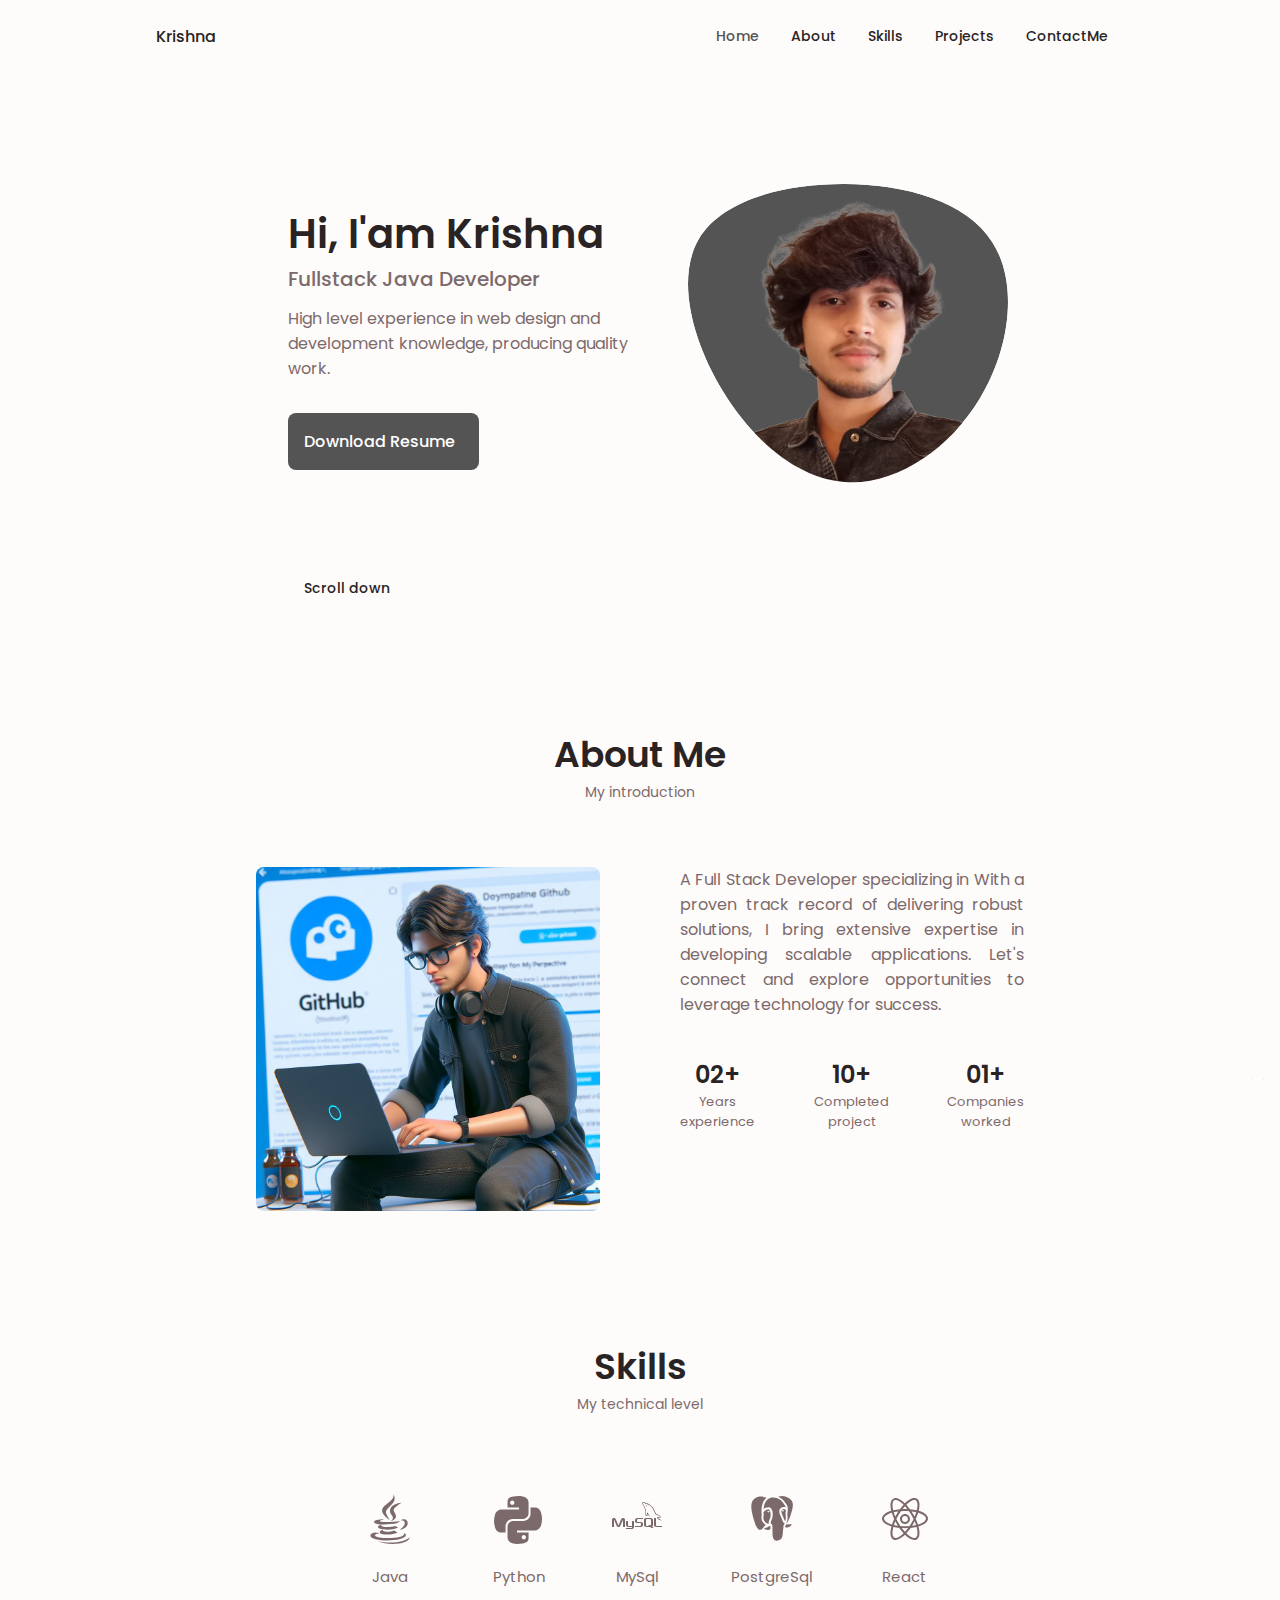
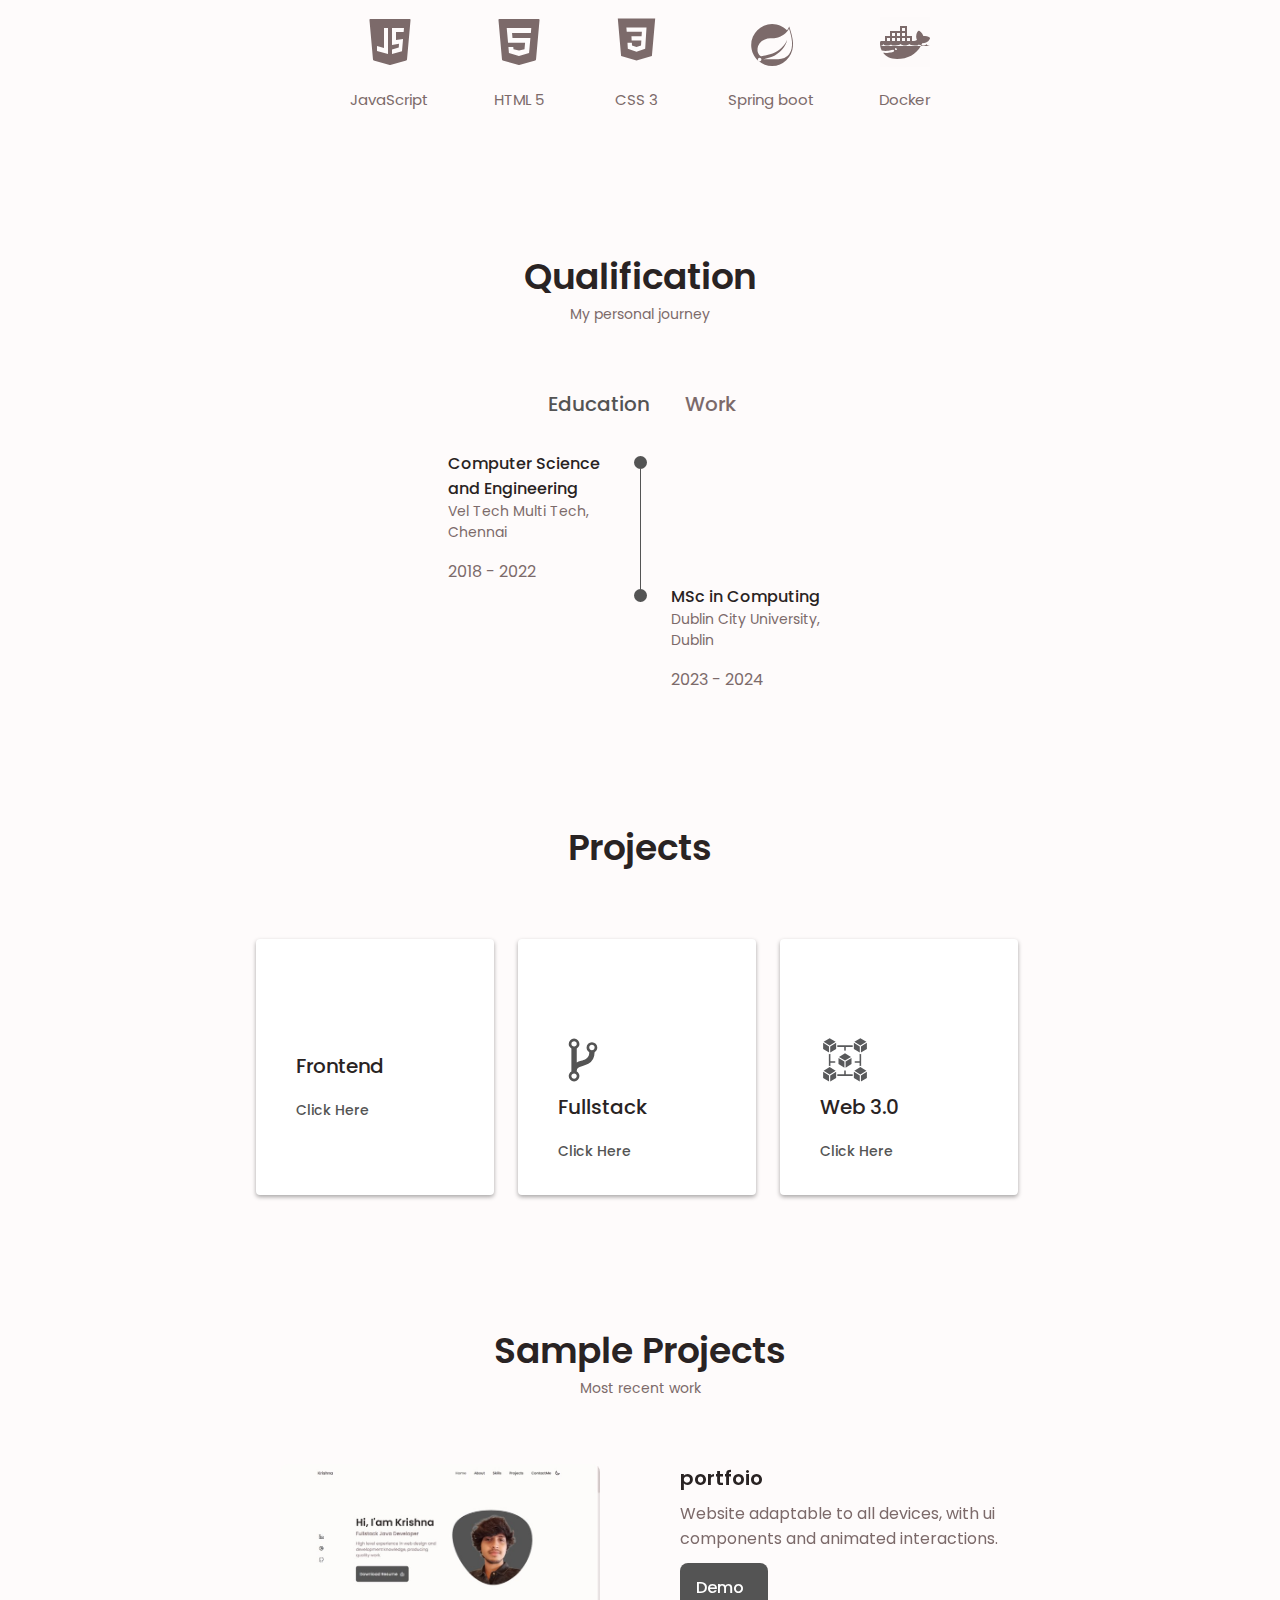
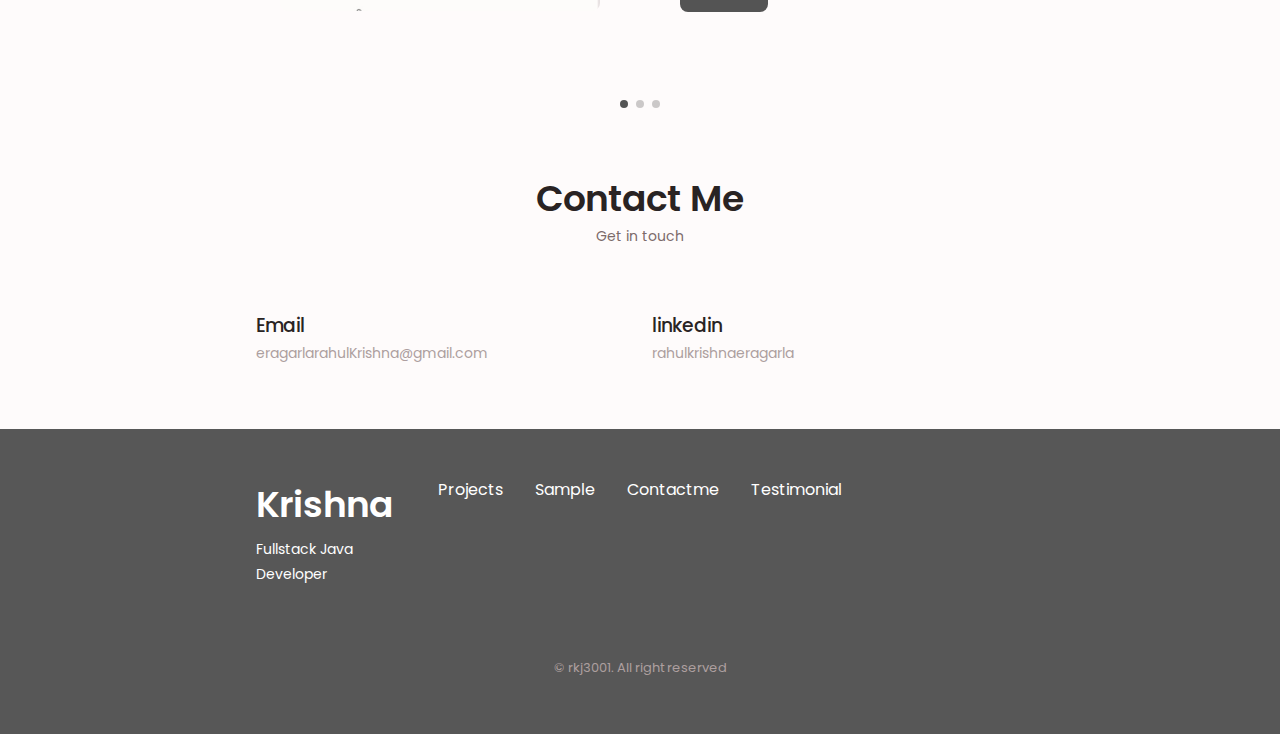
<file: index.html>
<!DOCTYPE html>
<html lang="en">

<head>
    <meta charset="UTF-8">
    <meta name="viewport" content="width=device-width, initial-scale=1.0">
    <link rel="icon" href="./assets/img/logo.png" type="image/png">

    <!--==================== UNICONS ====================-->
    <link rel="stylesheet" href="https://unicons.iconscout.com/release/v4.0.0/css/line.css">
    <link href='https://unpkg.com/boxicons@2.1.4/css/boxicons.min.css' rel='stylesheet'>



    <!--==================== SWIPER CSS ====================-->
    <link rel="stylesheet" href="./assets/css/swiper-bundle.min.css">

    <!--==================== CSS ====================-->
    <link rel="stylesheet" href="./assets/css/styles.css">
    <link rel="stylesheet" href="./assets/css/responsive.css">

    <title>Krishna Codes</title>
    <!-- <link rel="icon" type="image/x-icon" href="/images/favicon.ico"> -->
</head>

<body>
    <!--==================== HEADER ====================-->
    <header class="header" id="header">
        <nav class="nav container">
            <a href="#" class="nav_logo">Krishna</a>
            <div class="nav_menu" id="nav-menu">
                <ul class="nav_list grid">
                    <li class="nav_item">
                        <a href="#home" class="nav_link active-link">
                            <i class="uil uil-estate nav_icon"></i> Home
                        </a>
                    </li>
                    <li class="nav_item">
                        <a href="#about" class="nav_link">
                            <i class="uil uil-user nav_icon"></i> About
                        </a>
                    </li>
                    <li class="nav_item">
                        <a href="#skills" class="nav_link">
                            <i class="uil uil-file-alt nav_icon"></i> Skills
                        </a>
                    </li>
                    <li class="nav_item">
                        <a href="#projects" class="nav_link">
                            <i class="uil uil-briefcase-alt nav_icon"></i> Projects
                        </a>
                    </li>
                    <!-- <li class="nav_item">
                        <a href="#portfolio" class="nav_link">
                            <i class="uil uil-scenery nav_icon"></i> Sample Projects
                        </a>
                    </li> -->
                    <li class="nav_item">
                        <a href="#contact" class="nav_link">
                            <i class="uil uil-message nav_icon"></i> ContactMe
                        </a>
                    </li>
                </ul>
                <i class="uil uil-times nav_close" id="nav-close"></i>
            </div>
            <div class="nav_btns">

                <!-- theme change button  -->
                <i class="uil uil-moon change-theme" id="theme-button"></i>

                <div class="nav_toggle" id="nav-toggle">
                    <i class="uil uil-apps"></i>
                </div>
            </div>
        </nav>
    </header>

    <!--==================== MAIN ====================-->
    <main class="main">
        <!--==================== HOME ====================-->
        <section class="home section" id="home">
            <div class="home_container container grid">
                <div class="home_content grid">
                    <div class="home_social">
                        <a href="https://www.linkedin.com/in/rahulkrishnaeragarla/" aria-label="home_social-icon" target="_blank"
                            class="home_social-icon">
                            <i class="uil uil-linkedin-alt"></i>
                        </a>
                        <a href="https://dribbble.com/" aria-label="home_social-icon" target="_blank"
                            class="home_social-icon">
                            <i class="uil uil-dribbble"></i>
                        </a>
                        <a href="https://github.com/rkj3001" aria-label="home_social-icon" target="_blank"
                            class="home_social-icon">
                            <i class="uil uil-github-alt"></i>
                        </a>
                        </div>
                    <div class="home_img">
                        <i class="home_blob-img" href="./assets/img/prefil1.png"></i>
                        <svg class="home_blob" viewbox="0 0 200 187" xmlns="http://www.w3.org/2000/svg" 
                            xmlns:xlink="http://www.w3.org/1999/xlink">
                            <mask id="mask0" mask-type="alpha">
                                <path d="M190.312 36.4879C206.582 62.1187 201.309 102.826 182.328 134.186C163.346 165.547 
                                    130.807 187.559 100.226 186.353C69.6454 185.297 41.0228 161.023 21.7403 129.362C2.45775 
                                    97.8511 -7.48481 59.1033 6.67581 34.5279C20.9871 10.1032 59.7028 -0.149132 97.9666 
                                    0.00163737C136.23 0.303176 174.193 10.857 190.312 36.4879Z" />
                            </mask>
                            <g mask="url(#mask0)">
                                <path d="M190.312 36.4879C206.582 62.1187 201.309 102.826 182.328 134.186C163.346 
                                    165.547 130.807 187.559 100.226 186.353C69.6454 185.297 41.0228 161.023 21.7403 
                                    129.362C2.45775 97.8511 -7.48481 59.1033 6.67581 34.5279C20.9871 10.1032 59.7028 
                                    -0.149132 97.9666 0.00163737C136.23 0.303176 174.193 10.857 190.312 36.4879Z" />
                                <image class="home_blob-img" x="28" y="0" href="./assets/img/prefil1.png" />
                            </g>
                        </svg>
                    </div>
                    <div class="home_data">
                        <h1 class="home_title">Hi, I'am Krishna</h1>
                        <h3 class="home_subtitle">Fullstack Java Developer</h3>
                        <p class="home_discription">High level experience in web design and development knowledge,
                            producing quality work.</p>
                        <div class="about_buttons">
                            <a href="./assets/pdf/Cv-Krishna.pdf" target="_blank" class="button button--flex">
                                Download Resume<i class="uil uil-download-alt button_icon"></i>
                            </a>
                        </div>
                        <!-- <a href="#contact" class="button button--flex">
                            Contact Me<i class="uil uil-message button_icon"></i>
                        </a> -->
                    </div>
                </div>
                <div class="home_scroll">
                    <a href="#about" class="home_scroll-button button--flex">
                        <i class="uil uil-mouse-alt home_scroll-mouse"></i>
                        <span class="home_scroll-name">Scroll down</span>
                        <i class="uil uil-arrow-down"></i>
                    </a>
                </div>
            </div>
        </section>

        <!--==================== ABOUT ====================-->
        <section class="about section" id="about">
            <h2 class="section_title">About Me</h2>
            <span class="section_subtitle">My introduction</span>
            <div class="about_container container grid">
                <img src="./assets/img/about.jpg" alt="about" class="about_img">
                <div class="about_data">
                    <p class="about_description">
                       A Full Stack Developer specializing in With a proven track record of delivering robust
                         solutions, I bring extensive expertise in developing scalable applications.
                         Let's connect and explore opportunities to leverage technology for success. 
                       
                    </p>
                    <div class="about_info">
                        <div>
                            <span class="about_info-title">02+</span>
                            <span class="about_info-name">Years <br> experience</span>
                        </div>
                        <div>
                            <span class="about_info-title">10+</span>
                            <span class="about_info-name">Completed <br> project</span>
                        </div>
                        <div>
                            <span class="about_info-title">01+</span>
                            <span class="about_info-name">Companies <br> worked</span>
                        </div>
                    </div>
                    <!-- <div class="about_buttons">
                        <a href="/assets/pdf/Krishna-Cv.pdf" download class="button button--flex">
                            Download CV<i class="uil uil-download-alt button_icon"></i>
                        </a>
                    </div> -->
                </div>
            </div>
        </section>

        <!--==================== SKILLS ====================-->
        <section class="skills section" id="skills">
            <h2 class="section_title">Skills</h2>
            <span class="section_subtitle">My technical level</span>

            <div class="grid-container container grid" >

                <!-- Java -->

                <div>
                    <svg xmlns="http://www.w3.org/2000/svg" x="0px" y="0px" width="50px" height="50px" viewBox="0,0,256,256" >
                        <g fill-opacity="0"  fill-rule="nonzero" stroke="none" stroke-width="1" stroke-linecap="butt" stroke-linejoin="miter" stroke-miterlimit="10" stroke-dasharray="" stroke-dashoffset="0" font-family="none" font-weight="none" font-size="none" text-anchor="none" style="mix-blend-mode: normal"><path d="M0,256v-256h256v256z" id="bgRectangle"></path></g><g  fill-rule="nonzero" stroke="none" stroke-width="1" stroke-linecap="butt" stroke-linejoin="miter" stroke-miterlimit="10" stroke-dasharray="" stroke-dashoffset="0" font-family="none" font-weight="none" font-size="none" text-anchor="none" style="mix-blend-mode: normal"><g transform="scale(5.12,5.12)"><path d="M28.1875,0c2.75,6.36328 -9.85937,10.29297 -11.03125,15.59375c-1.07422,4.87109 7.49219,10.53125 7.5,10.53125c-1.30078,-2.01562 -2.25781,-3.67578 -3.5625,-6.8125c-2.20703,-5.30469 13.44141,-10.10547 7.09375,-19.3125zM36.5625,8.8125c0,0 -11.0625,0.71094 -11.625,7.78125c-0.25,3.14844 2.91016,4.80469 3,7.09375c0.07422,1.87109 -1.875,3.4375 -1.875,3.4375c0,0 3.54688,-0.67578 4.65625,-3.53125c1.23047,-3.16797 -2.39844,-5.30859 -2.03125,-7.84375c0.35156,-2.42578 7.875,-6.9375 7.875,-6.9375zM19.1875,25.15625c0,0 -10.125,-0.14453 -10.125,2.71875c0,2.99219 13.25391,3.21484 22.71875,1.375c0,0 2.51563,-1.73047 3.1875,-2.375c-6.20312,1.26563 -20.34375,1.40625 -20.34375,0.3125c0,-1.00781 4.5625,-2.03125 4.5625,-2.03125zM38.65625,25.15625c-0.99219,0.07813 -2.0625,0.46094 -3.03125,1.15625c2.28125,-0.49219 4.21875,0.92188 4.21875,2.53125c0,3.625 -5.25,7.03125 -5.25,7.03125c0,0 8.125,-0.92187 8.125,-6.875c0,-2.70312 -1.87891,-4.01562 -4.0625,-3.84375zM16.75,30.71875c-1.55469,0 -3.875,1.21875 -3.875,2.375c0,2.32422 11.6875,4.11328 20.34375,0.71875l-3,-1.84375c-5.86719,1.87891 -16.67187,1.26563 -13.46875,-1.25zM18.1875,35.9375c-2.12891,0 -3.53125,1.28516 -3.53125,2.25c0,2.98438 12.71484,3.28516 17.75,0.25l-3.1875,-2.03125c-3.76172,1.58984 -13.20312,1.83203 -11.03125,-0.46875zM11.09375,38.625c-3.46875,-0.07031 -5.71875,1.48828 -5.71875,2.78125c0,6.875 35.5,6.55859 35.5,-0.46875c0,-1.16797 -1.34766,-1.73437 -1.84375,-2c2.90234,6.71875 -29.0625,6.18359 -29.0625,2.21875c0,-0.90234 2.35156,-1.76562 4.53125,-1.34375l-1.84375,-1.0625c-0.54297,-0.08203 -1.06641,-0.11328 -1.5625,-0.125zM44.625,43.25c-5.39844,5.11719 -19.07812,6.97266 -32.84375,3.8125c13.76172,5.63281 32.77734,2.47266 32.84375,-3.8125z"></path></g></g>
                    </svg>
                    <p>Java</p>
                </div>

                <!-- Python,  -->

                <div>
                    <svg xmlns="http://www.w3.org/2000/svg" x="0px" y="0px" width="50px" height="50px" viewBox="0,0,256,256" >
                        <g fill-opacity="0" fill="#dddddd" fill-rule="nonzero" stroke="none" stroke-width="1" stroke-linecap="butt" stroke-linejoin="miter" stroke-miterlimit="10" stroke-dasharray="" stroke-dashoffset="0" font-family="none" font-weight="none" font-size="none" text-anchor="none" style="mix-blend-mode: normal"><path d="M0,256v-256h256v256z" id="bgRectangle"></path></g><g  fill-rule="nonzero" stroke="none" stroke-width="1" stroke-linecap="butt" stroke-linejoin="miter" stroke-miterlimit="10" stroke-dasharray="" stroke-dashoffset="0" font-family="none" font-weight="none" font-size="none" text-anchor="none" style="mix-blend-mode: normal"><g transform="scale(9.84615,9.84615)"><path d="M12.875,1.03125c-1.01953,0.00391 -2.01953,0.10156 -2.875,0.25c-2.51953,0.44141 -2.96875,1.36328 -2.96875,3.0625v2.625h6v1.0625h-8.84375c-1.73047,0 -3.27344,1.04297 -3.75,3c-0.54687,2.24219 -0.57031,3.625 0,5.96875c0.42578,1.74219 1.45703,3 3.1875,3h2.375v-3.28125c0,-1.94531 1.69922,-3.75 3.71875,-3.75h5.25c1.65625,0 3,-1.35547 3,-3v-5.625c0,-1.59766 -1.38281,-2.79297 -3,-3.0625c-1.02344,-0.16797 -1.07422,-0.25391 -2.09375,-0.25zM9.5,3.375c0.61328,0 1.125,0.50391 1.125,1.125c0,0.61719 -0.51172,1.125 -1.125,1.125c-0.61719,0 -1.125,-0.50781 -1.125,-1.125c0,-0.62109 0.50781,-1.125 1.125,-1.125zM19,7v3.28125c0,1.94531 -1.69922,3.75 -3.71875,3.75h-5.25c-1.65625,0 -3,1.35547 -3,3v5.625c0,1.59766 1.38281,2.79688 3,3.0625c1.02344,0.16797 1.07422,0.25781 2.09375,0.25c1.01953,-0.00391 2.01953,-0.10156 2.875,-0.25c2.51953,-0.4375 2.96875,-1.36328 2.96875,-3.0625v-2.625h-6v-1.0625h8.84375c1.73047,0 3.27344,-1.04297 3.75,-3c0.54688,-2.24219 0.57031,-3.625 0,-5.96875c-0.42578,-1.74219 -1.45703,-3 -3.1875,-3zM15.5,21.375c0.61719,0 1.125,0.50781 1.125,1.125c0,0.62109 -0.50781,1.125 -1.125,1.125c-0.61328,0 -1.125,-0.50391 -1.125,-1.125c0,-0.61719 0.51172,-1.125 1.125,-1.125z"></path></g></g>
                    </svg>
                    <p>Python</p>
                </div>

                <!-- MySql -->
                <div>
                    <svg xmlns="http://www.w3.org/2000/svg" x="0px" y="0px" width="50px" height="50px" viewBox="0,0,256,256" >
                       <g fill-opacity="0" fill="#dddddd" fill-rule="nonzero" stroke="none" stroke-width="1" stroke-linecap="butt" stroke-linejoin="miter" stroke-miterlimit="10" stroke-dasharray="" stroke-dashoffset="0" font-family="none" font-weight="none" font-size="none" text-anchor="none" style="mix-blend-mode: normal"><path d="M0,256v-256h256v256z" id="bgRectangle"></path></g><g  fill-rule="nonzero" stroke="none" stroke-width="1" stroke-linecap="butt" stroke-linejoin="miter" stroke-miterlimit="10" stroke-dasharray="" stroke-dashoffset="0" font-family="none" font-weight="none" font-size="none" text-anchor="none" style="mix-blend-mode: normal"><g transform="scale(5.12,5.12)"><path d="M31.16797,8c-0.46875,-0.01172 -0.87891,0.16797 -1.08984,0.6875c-0.35937,0.87109 0.53516,1.72266 0.85547,2.16797c0.22266,0.30859 0.51172,0.65625 0.67188,1.00391c0.10547,0.23047 0.12109,0.46094 0.21094,0.70313c0.22266,0.59766 0.57813,1.27734 0.86328,1.83203c0.14453,0.28125 0.30469,0.57422 0.48828,0.82422c0.11328,0.15234 0.30469,0.22266 0.33594,0.45703c-0.1875,0.26563 -0.19922,0.67578 -0.30469,1.01172c-0.47656,1.50391 -0.29687,3.375 0.39453,4.48438c0.21484,0.34375 0.71875,1.07422 1.40625,0.79688c0.60156,-0.24609 0.46875,-1.00781 0.64063,-1.68359c0.03906,-0.14844 0.01563,-0.26172 0.09375,-0.36328v0.03125c0.17969,0.36719 0.36328,0.73438 0.54688,1.09766c0.41016,0.65625 1.13281,1.33984 1.74219,1.80469c0.31641,0.23828 0.56641,0.65234 0.97656,0.79297v-0.03125h-0.03125c-0.07812,-0.125 -0.20312,-0.17578 -0.30469,-0.27344c-0.23828,-0.23437 -0.50391,-0.52734 -0.69922,-0.79687c-0.55859,-0.75391 -1.05078,-1.58203 -1.49609,-2.44141c-0.21484,-0.41016 -0.40234,-0.86328 -0.58203,-1.28125c-0.07031,-0.16406 -0.07031,-0.40625 -0.21484,-0.49219c-0.19922,0.30859 -0.48828,0.55469 -0.64062,0.91797c-0.24219,0.57813 -0.27734,1.28516 -0.36719,2.01563c-0.05469,0.01953 -0.03125,0.00391 -0.05859,0.03125c-0.42578,-0.10547 -0.57812,-0.54297 -0.73437,-0.91797c-0.39844,-0.94922 -0.47656,-2.48047 -0.12109,-3.57031c0.08984,-0.28516 0.5,-1.17578 0.33594,-1.4375c-0.07812,-0.26172 -0.34375,-0.41016 -0.48828,-0.60937c-0.18359,-0.24609 -0.36328,-0.57031 -0.48828,-0.85547c-0.32812,-0.74219 -0.63672,-1.60156 -0.98437,-2.35156c-0.16406,-0.35937 -0.44141,-0.71875 -0.67187,-1.03906c-0.25391,-0.35156 -0.53516,-0.60937 -0.73437,-1.03906c-0.06641,-0.14844 -0.16406,-0.39062 -0.05859,-0.54687c0.03125,-0.10547 0.07813,-0.14844 0.18359,-0.18359c0.17578,-0.13672 0.66797,0.04297 0.85547,0.12109c0.48828,0.20313 0.89844,0.39844 1.3125,0.67188c0.19922,0.13281 0.39844,0.38672 0.64063,0.46094h0.27344c0.43359,0.09766 0.91406,0.02734 1.3125,0.15234c0.71094,0.21484 1.34766,0.55078 1.92188,0.91406c1.76172,1.10938 3.20313,2.69141 4.18359,4.57813c0.16016,0.30469 0.23047,0.59766 0.37109,0.91797c0.27734,0.64844 0.63281,1.32031 0.91406,1.95313c0.27734,0.63672 0.55078,1.27344 0.94531,1.80078c0.20703,0.27734 1.01172,0.42969 1.375,0.58203c0.25391,0.10938 0.67578,0.22266 0.91406,0.36719c0.46484,0.27734 0.91016,0.60938 1.34375,0.91797c0.21875,0.15234 0.88281,0.48438 0.91797,0.76172c-1.07422,-0.02734 -1.89453,0.07031 -2.59375,0.36719c-0.19922,0.08594 -0.51953,0.08594 -0.55078,0.33594c0.10547,0.11328 0.125,0.28516 0.21094,0.42578c0.16797,0.26953 0.44922,0.63281 0.70313,0.82422c0.27734,0.20703 0.55859,0.42969 0.85547,0.61328c0.52344,0.31641 1.10938,0.5 1.61719,0.82031c0.29688,0.19141 0.59766,0.42969 0.88672,0.64063c0.14453,0.10938 0.23828,0.27344 0.42578,0.33984v-0.03125c-0.09766,-0.125 -0.12109,-0.29687 -0.21094,-0.42578l-0.40234,-0.40234c-0.38672,-0.51172 -0.87891,-0.96484 -1.40234,-1.33984c-0.41797,-0.30078 -1.35156,-0.70703 -1.52344,-1.19141l-0.03125,-0.03125c0.29297,-0.03125 0.64063,-0.14062 0.91406,-0.21484c0.46094,-0.12109 0.86719,-0.08984 1.33984,-0.21094c0.21484,-0.0625 0.42969,-0.125 0.64453,-0.18359v-0.125c-0.23828,-0.24219 -0.41016,-0.57031 -0.67187,-0.79297c-0.68359,-0.58203 -1.42969,-1.16406 -2.19922,-1.64844c-0.42578,-0.26953 -0.95312,-0.44531 -1.40234,-0.67187c-0.15234,-0.07812 -0.41797,-0.11719 -0.51953,-0.24609c-0.23828,-0.30078 -0.36719,-0.68359 -0.55078,-1.03516c-0.38281,-0.73828 -0.75781,-1.54297 -1.09766,-2.32031c-0.23047,-0.52734 -0.38281,-1.05078 -0.67187,-1.52734c-1.38672,-2.27734 -2.87891,-3.65625 -5.19141,-5.00781c-0.49219,-0.28906 -1.08203,-0.39844 -1.70703,-0.54687c-0.33984,-0.02344 -0.67187,-0.04297 -1.01172,-0.0625c-0.20312,-0.08594 -0.41797,-0.33594 -0.60937,-0.46094c-0.48047,-0.30078 -1.42578,-0.82422 -2.20703,-0.83594zM34.47656,11.3125c-0.22266,-0.00391 -0.38281,0.02734 -0.55078,0.0625v0.03125h0.03125c0.10547,0.21875 0.29688,0.35938 0.42969,0.54688c0.10156,0.21484 0.19922,0.42969 0.30078,0.64453l0.03125,-0.03125c0.1875,-0.13281 0.27734,-0.34766 0.27734,-0.67187c-0.07812,-0.07812 -0.08984,-0.17969 -0.15234,-0.27344c-0.08984,-0.12891 -0.25781,-0.19922 -0.36719,-0.30859zM1.86719,23.99609c-0.30078,0.01172 -0.62891,0.07031 -0.98438,0.18359c-0.59375,0.17969 -0.88672,0.53516 -0.88672,1.25781v7.5625h2.00391v-7.37891l2.77734,6.30859c0.34375,0.78516 0.8125,1.06641 1.73047,1.06641c0.92188,0 1.37109,-0.28125 1.71484,-1.06641l2.77734,-6.14844v7.21875h2v-7.5625c0,-0.72266 -0.28906,-1.07812 -0.88672,-1.25781c-1.42187,-0.44922 -2.37891,-0.0625 -2.80859,0.91016l-2.85156,6.41406l-2.75781,-6.41406c-0.3125,-0.73047 -0.9375,-1.12891 -1.82812,-1.09375zM26.24609,24c-0.78906,0 -3.24609,0.09375 -3.24609,2v1.23438c0,0.875 0.76953,1.58984 2.4375,1.76563c0.1875,0.01172 0.375,0.02734 0.5625,0.02734c0,0 1.94531,-0.03906 2,-0.02734c1.125,0 1,0.875 1,1v1c0,0.13672 -0.03125,1 -1.01172,1h-4.98828v1h5.00781c0.65625,0 1.29297,-0.13672 1.80078,-0.375c0.84375,-0.38672 1.19141,-0.91016 1.19141,-1.59766v-1.42969c0,-1.53516 -1.90625,-1.59766 -3,-1.59766h-2c-0.78516,0 -0.90625,-0.47656 -1,-1v-1c0.09375,-0.39844 0.26953,-0.9375 0.96484,-1h5.03516v-1zM33.98047,24c-1.47656,0.20313 -1.99609,0.9375 -1.99609,2v5c0,0.97266 0.54297,1.55859 1.66016,1.86328c0.375,0.10547 0.71484,0.14844 1.03516,0.14844l2.22656,-0.01172h1.30859l1.11328,1h2.25l-1.54687,-1.39453c0.72656,-0.30078 0.95313,-0.76172 0.95313,-1.625v-4.98047c0,-1.0625 -0.69141,-1.79687 -2.16797,-2zM42,24v6.95703c0,1.20703 0.68359,1.88672 2.49219,2.02344c0.16797,0.00781 0.33984,0.01953 0.50781,0.01953h5v-1h-4.62109c-1.03125,0 -1.37891,-0.43359 -1.37891,-1.05078v-6.94922zM35.17188,25h2.57422c0.67969,0 1.13672,0.54688 1.23828,1c0,0 0.01563,4.65625 0.01563,5c0,0.34375 -0.19141,0.5 -0.19141,0.5l-0.54297,-0.5h-2.26562l1.11328,1h-1.94141c-0.69531,0 -1.08594,-0.51562 -1.1875,-1v-4.89844c0,-0.53125 0.40625,-1.10156 1.1875,-1.10156zM14,27c0.03906,0.03906 0,4.26172 0,4.34375c0.01563,0.875 1.125,1.64063 2.86328,1.65625h3.13672v0.06641c0,0.1875 0.13672,0.8125 -1,0.93359c-0.01172,0 -4.98828,0 -5,0v1h5.21484c0.88281,-0.02734 2.79688,-0.22656 2.78516,-1.75781c0,-0.02734 0.00781,-6.24219 0,-6.24219h-2v5c-0.03125,0 -2.47656,0.00781 -2.96875,0c-0.96484,-0.01562 -1.04687,-0.56641 -1.03125,-0.77734v-4.22266z"></path></g></g>
                    </svg>
                    <P>MySql</P>
                </div>

                <!-- Postresql -->
                <div>
                    <svg xmlns="http://www.w3.org/2000/svg" x="0px" y="0px" width="50px" height="50px" viewBox="0,0,256,256" >
                      <g fill-opacity="0" fill="#dddddd" fill-rule="nonzero" stroke="none" stroke-width="1" stroke-linecap="butt" stroke-linejoin="miter" stroke-miterlimit="10" stroke-dasharray="" stroke-dashoffset="0" font-family="none" font-weight="none" font-size="none" text-anchor="none" style="mix-blend-mode: normal"><path d="M0,256v-256h256v256z" id="bgRectangle"></path></g><g  fill-rule="nonzero" stroke="none" stroke-width="1" stroke-linecap="butt" stroke-linejoin="miter" stroke-miterlimit="10" stroke-dasharray="" stroke-dashoffset="0" font-family="none" font-weight="none" font-size="none" text-anchor="none" style="mix-blend-mode: normal"><g transform="scale(5.12,5.12)"><path d="M35.19922,2.10156c-1.5,0 -2.80078,0.29688 -4,0.59766c2.10156,0.89844 3.40234,2 4.10156,2.5c1.60156,1.39844 2.5,2.80078 4.10156,5.10156c0.29688,0.5 0.79688,1.19922 1.09766,2.29688c0.30078,1 0.30078,1.80078 0.30078,2.60156c0,1.10156 -0.10156,2 -0.20312,2.89844c-0.09766,0.70313 -0.09766,1.00391 -0.19531,1.20313c0,0.10156 0,0.19922 -0.10156,0.39844c0,0.5 0,0.70313 0.10156,1.10156c0,0.39844 0.09766,0.80078 0.09766,1.5c0.10156,1.30078 0.10156,2.19922 -0.09766,3.29688v0.40234c-0.20312,0.89844 -0.40234,1.80078 -0.90234,2.59766c0.10156,0.20313 0.19922,0.30078 0.30078,0.5c0.5,-0.69922 0.89844,-1.39844 1.29688,-2.19531c1.20313,-2.20312 1.90234,-4.10156 2.40234,-5.5c0.89844,-2.60156 1.39844,-4.50391 1.69922,-5.90234c0.69922,-3 0.80078,-4.39844 0.5,-6c0,-0.5 -0.19922,-1.40234 -0.69922,-2.30078c-1.10156,-2 -2.80078,-2.89844 -4,-3.5c-0.80078,-0.39844 -2.90234,-1.5 -5.80078,-1.59766zM13.53516,2.54297c-1.15234,-0.02344 -2.55859,0.10547 -4.13672,0.85547c-0.5,0.20313 -2,0.90234 -3.19922,2.5c-0.80078,1 -1.39844,2.5 -1.69922,4.19922c-0.30078,1.5 -0.40234,3.30469 0.19922,6.70313c0.39844,2.39844 0.80078,4 1.60156,7.29688c0.10156,0.40234 0.69922,2.20313 2,6.20313l0.09766,0.19922c0.20313,0.69922 0.80078,2.19922 2.10156,3.69922c0.89844,1 1.69922,1.60156 2.40234,1.60156h0.19531c1.30078,0 2.20313,-1 3,-1.80078c0,-0.10156 1.90234,-2.39844 2.60156,-3.19922c-0.10156,-0.10156 -0.29687,-0.10156 -0.39844,-0.20312c-1.19922,-0.69922 -2.10156,-1.79687 -2.80078,-3c-1.19922,-2.19922 -1.10156,-4.39844 -0.90234,-5.5l0.10156,-1.69531c-0.39844,-2.70312 -0.29687,-5.30078 0.20313,-7.90234c0.39844,-2.19922 0.89844,-4.39844 2.69531,-6.69922c0.60156,-0.80078 1.30078,-1.5 2,-2c-1.59766,-0.69922 -3.29687,-1.10156 -5,-1.19922c-0.32422,-0.02734 -0.67969,-0.05078 -1.0625,-0.05859zM26.09766,3.39844c-0.5,0 -1,0 -1.5,0.10156c-2,0.39844 -3.89844,1.5 -5.39844,3.39844c-1.5,1.90234 -1.89844,3.69922 -2.29687,5.80078c-0.20312,0.80078 -0.20312,1.5 -0.30469,2.30078c0.60156,-0.5 1.40234,-1.10156 2.60156,-1.40234c0.69922,-0.19922 2.5,-0.79687 4,0.10156c0.5,0.30078 1.19922,0.90234 1.89844,2.60156c1.5,4.19922 0.00391,8.5 -0.19531,8.89844c-0.10156,0.39844 -0.30078,0.69922 -0.40234,0.89844c-0.19922,0.5 -0.39844,0.90234 -0.59766,1.70313c-0.10156,0.69922 -0.20312,1.30078 -0.20312,2c0.30078,0 0.60156,0.09766 0.89844,0.29688c0.5,0.5 0.60156,1.20313 0.70313,1.5c0.19922,1.60156 0.19922,3.60156 0.19922,5.60156c0,1.60156 0,3.10156 0.09766,4.10156c0.20313,2.30078 0.90234,3.89844 1.90234,4.69922c0.69922,0.60156 1.59766,0.59766 2.09766,0.69922h0.20313c1.5,0 3.89844,-1 4.79688,-2.39844c0.5,-0.80078 0.70313,-1.5 0.90234,-2.5c0.10156,-0.60156 0.09766,-0.89844 0.19922,-1.5c0,-0.30078 0.10156,-0.80078 0.10156,-1.39844c0,-0.5 0.09766,-1.10156 0.19922,-1.80469c0.10156,-1.69922 0.39844,-3.69531 0.5,-4.79687c0.10156,-1.30078 0.69922,-2.40234 1.19922,-3.10156c-0.69922,-0.10156 -1.39844,-0.69922 -1.79687,-1.69922c-0.60156,-1.10156 -0.70312,-1.40234 -0.80469,-1.90234c-0.09766,-0.39844 -0.29687,-0.89844 -1,-2.39844c-1.5,-3.39844 -1.69531,-4.39844 -1.69531,-5.19922c-0.10156,-1.10156 -0.20312,-2.59766 1,-3.59766c1.79688,-1.60156 4.09766,-1.5 5.29688,-1.10156v-0.20312c-0.19922,-0.79687 -0.59766,-1.39844 -0.89844,-1.79687c-1.5,-2.30078 -2.30078,-3.5 -3.70312,-4.69922c-0.59766,-0.5 -2.09766,-1.70312 -4.29687,-2.5c-1,-0.30078 -2.20312,-0.70312 -3.70312,-0.70312zM37.15234,15.125c-0.72656,-0.05078 -1.65234,0.07422 -2.45312,0.77734c-0.39844,0.39844 -0.39844,1.19922 -0.29687,1.89844c0,0.5 0.09766,1.19922 1.59766,4.60156c0.69922,1.59766 0.89844,2.09766 1,2.5c0.10156,0.39844 0.19922,0.59766 0.80078,1.69531c0.10156,0.20313 0.19922,0.40234 0.39844,0.60156c0.19922,-0.30078 0.30078,-0.80078 0.39844,-1.60156l0.10156,-0.29687c0.19922,-0.89844 0.10156,-1.60156 0.10156,-2.80078c0,-0.60156 -0.10156,-1 -0.10156,-1.30078c-0.10156,-0.5 -0.10156,-0.89844 -0.10156,-1.5c-0.19922,-0.30078 -0.19922,-0.39844 -0.09766,-0.60156c0,-0.19922 0.09766,-0.49609 0.19922,-1.09766c0.10156,-0.80078 0.20313,-1.5 0.20313,-2.30078c-0.20312,-0.10156 -0.30078,-0.19922 -0.5,-0.29687c0,0 -0.52734,-0.22656 -1.25,-0.27734zM21.51563,15.51953c-0.63672,-0.07422 -1.36719,0.13281 -1.81641,0.28125c-1.10156,0.30078 -1.79687,1 -2.29687,1.39844c-0.30078,0.30078 -0.60156,0.60156 -0.90234,1c0,0.69922 0.09766,1.40234 0.19922,2.10156v0.10156l-0.19922,2c-0.19922,0.89844 -0.30078,2.59766 0.69922,4.29688c0.5,1 1.20313,1.80078 2.10156,2.30078c0.60156,0.39844 1.39844,0.69922 2.29688,0.90234c0,-0.70312 0.10156,-1.50391 0.20313,-2.20312c0.19922,-1 0.39844,-1.5 0.69922,-2.10156c0.10156,-0.29687 0.19922,-0.49609 0.40234,-0.79687c0.09766,-0.30078 1.49609,-4.10156 0.19531,-7.60156c-0.29687,-0.80078 -0.59766,-1.30078 -1,-1.5c-0.17187,-0.10156 -0.375,-0.15625 -0.58203,-0.17969zM36.1875,16.08984c0.26172,-0.01562 0.51172,0.00781 0.61328,0.10938c0.30078,0.19922 -0.10156,0.69922 -0.20312,0.80078c-0.09766,0.10156 -0.29687,0.30078 -0.59766,0.40234c-0.39844,0.09766 -0.69922,-0.20312 -0.80078,-0.20312c-0.10156,-0.10156 -0.39844,-0.39844 -0.29687,-0.69922c0.09766,-0.19922 0.19922,-0.19922 0.59766,-0.30078c0.14844,-0.05078 0.42578,-0.09766 0.6875,-0.10937zM21.15625,16.91797c0.33594,-0.02344 0.61719,0.10547 0.84375,0.17969c0.30078,0.10156 0.59766,0.20313 0.59766,0.40234c0.10156,0.30078 -0.19531,0.5 -0.29687,0.59766c-0.30078,0.30078 -0.80078,0.30469 -0.80078,0.30469c-0.5,0 -0.80078,-0.30078 -1,-0.60156c-0.10156,-0.10156 -0.19922,-0.30078 -0.09766,-0.5c0.09766,-0.19922 0.29688,-0.30078 0.39844,-0.30078c0.125,-0.05078 0.24219,-0.07422 0.35547,-0.08203zM39.5,30c-0.5,0.69922 -1.19922,1.60156 -1.30078,2.80078c0,0.19922 0,0.30078 -0.10156,0.5c0.80078,0.19922 1.50391,0.19922 2.20313,0.10156c1.60156,-0.20312 2.69922,-1.00391 2.89844,-1.20312c0.69922,-0.5 1.60156,-1.5 1.39844,-1.89844c-0.09766,-0.19922 -0.39844,-0.10156 -2,0c-0.39844,0 -1.59766,0.30078 -2.39844,0.10156h-0.19922c-0.19922,-0.10156 -0.39844,-0.20312 -0.5,-0.40234zM22.09766,32c-0.19922,0.30078 -0.49609,0.5 -0.69531,0.69922c-0.80078,0.5 -1.80469,0.90234 -2.80469,1.10156c-0.89844,0.30078 -1.39844,0.30078 -1.39844,0.60156c-0.10156,0.39844 0.89844,0.89844 1.39844,1.09766c1.70313,0.69922 3.40234,0.30078 3.70313,0.19922c0.19922,-0.10156 0.69922,-0.30078 1.19922,-0.60156c0,-1.09766 -0.09766,-2.09766 -0.19922,-2.89844v-0.10156h-0.10156c-0.30078,0 -0.69922,0.00391 -1.10156,-0.09766z"></path></g></g>
                    </svg>
                    <p>PostgreSql</p>
                </div>

                <!-- React -->
                <div>
                    <svg xmlns="http://www.w3.org/2000/svg" x="0px" y="0px" width="50px" height="50px" viewBox="0,0,256,256" >
                      <g fill-opacity="0" fill="#dddddd" fill-rule="nonzero" stroke="none" stroke-width="1" stroke-linecap="butt" stroke-linejoin="miter" stroke-miterlimit="10" stroke-dasharray="" stroke-dashoffset="0" font-family="none" font-weight="none" font-size="none" text-anchor="none" style="mix-blend-mode: normal"><path d="M0,256v-256h256v256z" id="bgRectangle"></path></g><g  fill-rule="nonzero" stroke="none" stroke-width="1" stroke-linecap="butt" stroke-linejoin="miter" stroke-miterlimit="10" stroke-dasharray="" stroke-dashoffset="0" font-family="none" font-weight="none" font-size="none" text-anchor="none" style="mix-blend-mode: normal"><g transform="scale(5.12,5.12)"><path d="M34.55469,3.98438c-0.77969,-0.02622 -1.5958,0.10972 -2.41406,0.375c-1.63652,0.53057 -3.35142,1.56451 -5.11133,2.99609c-0.68971,0.56104 -1.38567,1.20236 -2.08398,1.88281c-0.68291,-0.66318 -1.36458,-1.28924 -2.03906,-1.83789c-1.75849,-1.43043 -3.46875,-2.46282 -5.10156,-2.99219c-1.63281,-0.52936 -3.25746,-0.54577 -4.5918,0.22461c-1.33433,0.77038 -2.13227,2.18454 -2.49024,3.86328c-0.35796,1.67874 -0.32048,3.6779 0.03906,5.91602c0.12489,0.7774 0.30495,1.59297 0.50781,2.42383c-0.76244,0.23107 -1.50285,0.47402 -2.18945,0.74219c-2.0721,0.80931 -3.78663,1.77754 -5.03516,2.92969c-1.24853,1.15215 -2.05469,2.55049 -2.05469,4.08594c0,1.53545 0.80616,2.93183 2.05469,4.08398c1.24852,1.15215 2.96306,2.12233 5.03516,2.93164c0.73417,0.28675 1.52904,0.54495 2.34961,0.78906c-0.29516,1.10284 -0.53429,2.17303 -0.69727,3.1875c-0.35984,2.23992 -0.39783,4.23933 -0.03906,5.92187c0.35878,1.68255 1.15712,3.10472 2.49805,3.87891c1.34093,0.77419 2.97286,0.75518 4.60938,0.22461c1.63652,-0.53057 3.34947,-1.56256 5.10938,-2.99414c0.68336,-0.55587 1.3746,-1.18998 2.06641,-1.86328c0.6951,0.67698 1.38977,1.3147 2.07617,1.87305c1.75849,1.43043 3.4707,2.46282 5.10352,2.99219c1.63281,0.52936 3.25551,0.54577 4.58984,-0.22461c1.33433,-0.77038 2.13227,-2.18454 2.49023,-3.86328c0.35796,-1.67874 0.31853,-3.6779 -0.04102,-5.91602c-0.16341,-1.01722 -0.4027,-2.08901 -0.69922,-3.19531c0.84768,-0.25006 1.66765,-0.5152 2.42383,-0.81055c2.0721,-0.80931 3.78663,-1.77949 5.03516,-2.93164c1.24853,-1.15215 2.05469,-2.54854 2.05469,-4.08398c0,-1.53545 -0.80616,-2.93379 -2.05469,-4.08594c-1.24853,-1.15215 -2.96306,-2.12037 -5.03516,-2.92969c-0.69645,-0.27202 -1.44823,-0.51813 -2.22266,-0.75195c0.20451,-0.83595 0.38608,-1.65737 0.51172,-2.43945c0.35983,-2.23991 0.39784,-4.24128 0.03906,-5.92383c-0.35877,-1.68255 -1.15907,-3.10277 -2.5,-3.87695c-0.67047,-0.38709 -1.41367,-0.57535 -2.19336,-0.60156zM34.46289,6.01953c0.48926,0.01338 0.90664,0.12981 1.26367,0.33594c0.71406,0.41226 1.24186,1.21462 1.52344,2.53516c0.28158,1.32053 0.27185,3.1047 -0.06055,5.17383c-0.11381,0.70843 -0.27905,1.45924 -0.4668,2.22852c-2.04495,-0.49214 -4.28569,-0.85754 -6.67383,-1.07227c-1.19973,-1.66224 -2.43287,-3.17433 -3.67578,-4.51758c0.65714,-0.64146 1.31002,-1.2414 1.94727,-1.75977c1.62571,-1.32243 3.16481,-2.22226 4.44922,-2.63867c0.6422,-0.20821 1.2041,-0.29854 1.69336,-0.28516zM15.48633,6.02539c0.49209,-0.01374 1.05516,0.07635 1.69922,0.28516c1.28811,0.41761 2.8299,1.31705 4.45703,2.64063c0.62431,0.50784 1.26287,1.0947 1.90625,1.7207c-1.25187,1.35391 -2.49365,2.88183 -3.70117,4.55859c-2.37965,0.21869 -4.6124,0.58756 -6.64844,1.08203c-0.18653,-0.7656 -0.34958,-1.51341 -0.46289,-2.21875c-0.33269,-2.07092 -0.34099,-3.8573 -0.05859,-5.18164c0.28239,-1.32434 0.8145,-2.13081 1.53516,-2.54687c0.36032,-0.20803 0.78135,-0.32611 1.27344,-0.33984zM24.97656,12.14258c0.8145,0.8864 1.6295,1.85672 2.4375,2.90039c-0.79403,-0.03311 -1.59777,-0.05274 -2.41406,-0.05274c-0.83254,0 -1.65159,0.02026 -2.46094,0.05469c0.80829,-1.04462 1.62269,-2.01518 2.4375,-2.90234zM25,17.00977c1.35989,0 2.68535,0.05588 3.97461,0.15039c0.88712,1.27416 1.75404,2.6259 2.58008,4.05664c0.72582,1.25715 1.38264,2.51237 1.98047,3.75195c-0.60414,1.25603 -1.27197,2.52822 -2.00781,3.80273c-0.64774,1.12191 -1.32415,2.18746 -2.01172,3.21484c-1.45631,0.12172 -2.96532,0.18945 -4.51562,0.18945c-1.58762,0 -3.13054,-0.07175 -4.61914,-0.19922c-0.67612,-1.01261 -1.34112,-2.06398 -1.97852,-3.16797c-0.73416,-1.2716 -1.39877,-2.53951 -2.00195,-3.79297c0.60572,-1.26053 1.27331,-2.53745 2.01172,-3.81641c0.82171,-1.42324 1.6861,-2.76716 2.56836,-4.03516c1.30314,-0.09664 2.64398,-0.1543 4.01953,-0.1543zM31.55078,17.41016c1.64775,0.20566 3.19487,0.49138 4.63477,0.83398c-0.42742,1.40115 -0.95389,2.86467 -1.5918,4.375c-0.41418,-0.79842 -0.84315,-1.59956 -1.30664,-2.40234c-0.56138,-0.97234 -1.14508,-1.90084 -1.73633,-2.80664zM18.34375,17.42578c-0.5791,0.88932 -1.14891,1.7988 -1.69922,2.75195c-0.46944,0.81309 -0.90731,1.625 -1.32617,2.43359c-0.6324,-1.50125 -1.1557,-2.95645 -1.58008,-4.34961c1.42972,-0.34336 2.96848,-0.62791 4.60547,-0.83594zM38.16406,18.77539c0.70888,0.21449 1.3935,0.43832 2.02148,0.68359c1.91015,0.74606 3.4211,1.62951 4.40039,2.5332c0.97929,0.90369 1.4043,1.76551 1.4043,2.60156c0,0.83605 -0.42501,1.69787 -1.4043,2.60156c-0.97929,0.90369 -2.49024,1.78714 -4.40039,2.5332c-0.69785,0.27256 -1.46459,0.51973 -2.26172,0.75391c-0.56863,-1.75878 -1.29442,-3.59365 -2.1582,-5.4668c0.99316,-2.15054 1.79546,-4.24734 2.39844,-6.24023zM11.80273,18.78516c0.59606,1.97294 1.38812,4.04905 2.36719,6.17773c-0.86945,1.88406 -1.59883,3.72936 -2.16992,5.49805c-0.76904,-0.22802 -1.50979,-0.46849 -2.18555,-0.73242c-1.91015,-0.74606 -3.4211,-1.62951 -4.40039,-2.5332c-0.97929,-0.90369 -1.4043,-1.76551 -1.4043,-2.60156c0,-0.83605 0.42501,-1.69787 1.4043,-2.60156c0.97929,-0.90369 2.49024,-1.78714 4.40039,-2.5332c0.61832,-0.2415 1.29146,-0.46215 1.98828,-0.67383zM25,20c-2.74958,0 -5,2.25042 -5,5c0,2.74958 2.25042,5 5,5c2.74958,0 5,-2.25042 5,-5c0,-2.74958 -2.25042,-5 -5,-5zM25,22c1.6687,0 3,1.3313 3,3c0,1.6687 -1.3313,3 -3,3c-1.6687,0 -3,-1.3313 -3,-3c0,-1.6687 1.3313,-3 3,-3zM34.61914,27.36328c0.52446,1.24121 0.98032,2.45577 1.36328,3.62695c-1.20261,0.27886 -2.48313,0.51382 -3.83008,0.69922c0.38773,-0.61867 0.77064,-1.24888 1.14453,-1.89648c0.46868,-0.81178 0.90397,-1.62249 1.32227,-2.42969zM15.3418,27.36523c0.42051,0.8122 0.85847,1.62652 1.33008,2.44336c0.36919,0.63946 0.74618,1.26377 1.12891,1.875c-1.34296,-0.18622 -2.61955,-0.42199 -3.81836,-0.70117c0.38123,-1.16761 0.83732,-2.37963 1.35938,-3.61719zM13.40625,32.92383c1.80982,0.42874 3.77147,0.75808 5.85156,0.97266c1.38884,2.00876 2.83486,3.81281 4.29102,5.39063c-0.65102,0.63475 -1.29626,1.23047 -1.92773,1.74414c-1.62571,1.32243 -3.16677,2.22031 -4.45117,2.63672c-1.28441,0.41641 -2.24298,0.36148 -2.95703,-0.05078c-0.71406,-0.41226 -1.2399,-1.21462 -1.52149,-2.53516c-0.28158,-1.32053 -0.2738,-3.10275 0.05859,-5.17187c0.15079,-0.93866 0.37615,-1.94378 0.65625,-2.98633zM36.56055,32.93164c0.28224,1.04835 0.50854,2.05817 0.66016,3.00195c0.33269,2.07092 0.34099,3.85535 0.05859,5.17969c-0.28239,1.32434 -0.81255,2.13276 -1.5332,2.54883c-0.72065,0.41607 -1.6865,0.4723 -2.97461,0.05469c-1.28811,-0.41761 -2.82991,-1.319 -4.45703,-2.64258c-0.63601,-0.51736 -1.28573,-1.11596 -1.94141,-1.75586c1.46562,-1.58377 2.92242,-3.3976 4.32031,-5.41797c2.08534,-0.21314 4.05243,-0.54052 5.86719,-0.96875zM21.86719,34.10156c1.02676,0.05596 2.06706,0.09375 3.13281,0.09375c1.0305,0 2.03706,-0.03552 3.03125,-0.08789c-1.01629,1.37117 -2.05222,2.61773 -3.08398,3.74023c-1.03114,-1.1249 -2.06512,-2.37369 -3.08008,-3.74609z"></path></g></g>
                    </svg>
                    <p>React</p>
                </div>

                <!-- JavaScript -->
                <div>
                    <svg xmlns="http://www.w3.org/2000/svg" x="0px" y="0px" width="50px" height="50px" viewBox="0,0,256,256" >
                        <g fill-opacity="0" fill="#dddddd" fill-rule="nonzero" stroke="none" stroke-width="1" stroke-linecap="butt" stroke-linejoin="miter" stroke-miterlimit="10" stroke-dasharray="" stroke-dashoffset="0" font-family="none" font-weight="none" font-size="none" text-anchor="none" style="mix-blend-mode: normal"><path d="M0,256v-256h256v256z" id="bgRectangle"></path></g><g  fill-rule="nonzero" stroke="none" stroke-width="1" stroke-linecap="butt" stroke-linejoin="miter" stroke-miterlimit="10" stroke-dasharray="" stroke-dashoffset="0" font-family="none" font-weight="none" font-size="none" text-anchor="none" style="mix-blend-mode: normal"><g transform="scale(5.12,5.12)"><path d="M45.274,2.325c-0.19,-0.207 -0.457,-0.325 -0.738,-0.325h-39.072c-0.281,0 -0.548,0.118 -0.738,0.325c-0.19,0.207 -0.283,0.485 -0.258,0.764l3.52,39.427c0.037,0.412 0.324,0.759 0.722,0.873l16.01,4.573c0.089,0.025 0.182,0.038 0.274,0.038c0.092,0 0.185,-0.013 0.274,-0.038l16.024,-4.573c0.398,-0.114 0.685,-0.461 0.722,-0.873l3.518,-39.427c0.025,-0.279 -0.069,-0.557 -0.258,-0.764zM12,29.004l7,1.942v-19.946h4v26l-11,-3.051zM38.054,22l-1.054,12.25l-10,2.75v-4.601l6.75,-1.855l0.25,-3.75l-7,1.206v-17h12l-0.345,4h-7.655v8z"></path></g></g>
                    </svg>
                    <p>JavaScript</p>
                </div>
                

                <!-- Html5 -->
                <div>
                    <svg xmlns="http://www.w3.org/2000/svg" x="0px" y="0px" width="50px" height="50px" viewBox="0,0,256,256" >
                        <g fill-opacity="0" fill="#dddddd" fill-rule="nonzero" stroke="none" stroke-width="1" stroke-linecap="butt" stroke-linejoin="miter" stroke-miterlimit="10" stroke-dasharray="" stroke-dashoffset="0" font-family="none" font-weight="none" font-size="none" text-anchor="none" style="mix-blend-mode: normal"><path d="M0,256v-256h256v256z" id="bgRectangle"></path></g><g  fill-rule="nonzero" stroke="none" stroke-width="1" stroke-linecap="butt" stroke-linejoin="miter" stroke-miterlimit="10" stroke-dasharray="" stroke-dashoffset="0" font-family="none" font-weight="none" font-size="none" text-anchor="none" style="mix-blend-mode: normal"><g transform="scale(5.12,5.12)"><path d="M45.27344,2.32422c-0.1875,-0.20703 -0.45703,-0.32422 -0.73828,-0.32422h-39.07031c-0.28125,0 -0.55078,0.11719 -0.73828,0.32422c-0.19141,0.20703 -0.28516,0.48438 -0.25781,0.76563l3.51953,39.42578c0.03516,0.41406 0.32422,0.75781 0.72266,0.875l16.01172,4.57031c0.08594,0.02734 0.17969,0.03906 0.27344,0.03906c0.09375,0 0.18359,-0.01172 0.27344,-0.03906l16.02344,-4.57031c0.39844,-0.11719 0.68359,-0.46094 0.72266,-0.875l3.51563,-39.42578c0.02734,-0.28125 -0.06641,-0.55859 -0.25781,-0.76562zM36.84766,15.91797h-18.8125l0.44922,5.08984h17.91016l-1.34375,15.04297l-10.05859,3.03906l-0.09766,-0.03125l-9.94141,-3.01172l-0.54297,-6.12891h4.87109l0.21094,2.37891l5.55859,1.16406l5.45703,-1.16406l0.58203,-6.4375h-17.04297l-1.32422,-14.80469h24.55859z"></path></g></g>
                    </svg>
                    <p>HTML 5</p>
                </div>

                <!-- CSS 3 -->
                <div>
                    <svg xmlns="http://www.w3.org/2000/svg" x="0px" y="0px" width="55px" height="55px" viewBox="0,0,256,256">
                      <g fill-opacity="0" fill="#dddddd" fill-rule="nonzero" stroke="none" stroke-width="1" stroke-linecap="butt" stroke-linejoin="miter" stroke-miterlimit="10" stroke-dasharray="" stroke-dashoffset="0" font-family="none" font-weight="none" font-size="none" text-anchor="none" style="mix-blend-mode: normal"><path d="M0,256v-256h256v256z" id="bgRectangle"></path></g><g  fill-rule="evenodd" stroke="none" stroke-width="1" stroke-linecap="butt" stroke-linejoin="miter" stroke-miterlimit="10" stroke-dasharray="" stroke-dashoffset="0" font-family="none" font-weight="none" font-size="none" text-anchor="none" style="mix-blend-mode: normal"><g transform="scale(5.12,5.12)"><path d="M42,6l-3,34l-14,4l-14,-4l-3,-34zM16.80078,28h4l0.09766,2.5l4.10156,1.39844l4.10156,-1.39844l0.29688,-4.5h-8.79687l-0.20312,-4h9.20313l0.29688,-4h-13.79687l-0.30078,-4h18.30078l-0.5,8l-0.70312,11.5l-7.89844,2.60156l-7.89844,-2.60156z"></path></g></g>
                    </svg>
                    <p>CSS 3</p>
                </div>

                <!-- spring boot  -->
                <div>
                    <!-- <svg xmlns="http://www.w3.org/2000/svg" x="0px" y="0px" width="100" height="100" viewBox="0,0,256,256" ">
                       <g fill-opacity="0" fill="#dddddd" fill-rule="nonzero" stroke="none" stroke-width="1" stroke-linecap="butt" stroke-linejoin="miter" stroke-miterlimit="10" stroke-dasharray="" stroke-dashoffset="0" font-family="none" font-weight="none" font-size="none" text-anchor="none" style="mix-blend-mode: normal"><path d="M0,256v-256h256v256z" id="bgRectangle"></path></g><g  fill-rule="evenodd" stroke="none" stroke-width="1" stroke-linecap="butt" stroke-linejoin="miter" stroke-miterlimit="10" stroke-dasharray="" stroke-dashoffset="0" font-family="none" font-weight="none" font-size="none" text-anchor="none" style="mix-blend-mode: normal"><g transform="scale(5.33333,5.33333)"><path d="M43.982,23.635c0.069,-4.261 -0.891,-9.328 -2.891,-15.273l-1.568,-4.662l-2.13,4.433c-0.114,0.237 -0.244,0.469 -0.38,0.698c-3.499,-3.004 -8.039,-4.831 -13.013,-4.831c-11.046,0 -20,8.954 -20,20c0,11.046 8.954,20 20,20c11.046,0 20,-8.954 20,-20c0,-0.123 -0.016,-0.242 -0.018,-0.365z" fill="#8bc34a"></path><path d="M39.385,32.558c-3.123,4.302 -8.651,4.533 -13.854,4.442h-6.781h-1.938c4.428,-1.593 7.063,-1.972 9.754,-3.4c5.068,-2.665 10.078,-8.496 11.121,-14.562c-1.93,5.836 -7.779,10.85 -13.109,12.889c-3.652,1.393 -10.248,2.745 -10.248,2.745l-0.267,-0.145c-4.49,-2.259 -4.626,-12.313 3.537,-15.559c3.574,-1.423 6.993,-0.641 10.854,-1.593c4.122,-1.012 8.89,-4.208 10.83,-8.375c2.172,6.667 4.786,17.106 0.101,23.558zM15.668,38.445c-0.282,0.35 -0.713,0.555 -1.163,0.555c-0.823,0 -1.495,-0.677 -1.495,-1.5c0,-0.823 0.677,-1.5 1.495,-1.5c0.341,0 0.677,0.118 0.941,0.336c0.64,0.519 0.74,1.469 0.222,2.109z" fill="#ffffff"></path></g></g>
                    </svg> -->
                    <i class='bx bxl-spring-boot'></i><p>Spring boot</p>
                </div>

                <!-- Docker -->
                <div>
                    <svg xmlns="http://www.w3.org/2000/svg" x="0px" y="0px" width="50px" height="50px" viewBox="0,0,256,256" >
                       <g fill-opacity="0.01961" fill="#dddddd" fill-rule="nonzero" stroke="none" stroke-width="1" stroke-linecap="butt" stroke-linejoin="miter" stroke-miterlimit="10" stroke-dasharray="" stroke-dashoffset="0" font-family="none" font-weight="none" font-size="none" text-anchor="none" style="mix-blend-mode: normal"><path d="M0,256v-256h256v256z" id="bgRectangle"></path></g><g  fill-rule="nonzero" stroke="none" stroke-width="1" stroke-linecap="butt" stroke-linejoin="miter" stroke-miterlimit="10" stroke-dasharray="" stroke-dashoffset="0" font-family="none" font-weight="none" font-size="none" text-anchor="none" style="mix-blend-mode: normal"><g transform="scale(5.12,5.12)"><path d="M20,9v5h-10v5h-5v5h-3.875c-0.48437,0 -0.88281,0.33594 -0.96875,0.8125c-0.00781,0.03516 -0.15625,0.87109 -0.15625,1.9375c0,0.69922 0.06641,1.46094 0.1875,2.21875c1.14453,-0.27344 3.24219,-0.68359 2.875,-2.03125c1.97266,2.28516 6.70703,1.59375 7.90625,0.46875c1.33984,1.94141 9.14453,1.19922 9.6875,-0.3125c1.67969,1.96875 6.88672,1.96875 8.5625,0c0.54297,1.51172 8.31641,2.25391 9.65625,0.3125c0.42578,0.39844 1.3125,0.73047 2.34375,0.90625c0.34766,-0.66016 0.66797,-1.32422 0.96875,-2.03125c6.35156,-0.07812 7.72266,-4.64453 7.78125,-4.84375c0.10938,-0.38281 -0.03906,-0.77734 -0.34375,-1.03125c-0.10547,-0.08984 -2.44922,-1.99219 -6.25,-1.34375c-1.06641,-3.47266 -3.8125,-5.05469 -3.9375,-5.125c-0.35937,-0.20312 -0.80469,-0.17187 -1.125,0.09375c-0.10156,0.08203 -2.46484,2.08594 -2.09375,6.1875c0.09375,1.03125 0.36328,1.94141 0.78125,2.75c-0.82031,0.45703 -2.23047,1.03125 -4.5,1.03125h-0.5v-5h-5v-10zM41.21875,28.3125c-0.12109,0.23438 -0.27734,0.46094 -0.40625,0.6875h9.03125c-1.08594,-0.27344 -3.41797,-0.64062 -3.03125,-2.0625c-1.27734,1.47656 -3.70312,1.69531 -5.59375,1.375zM40.8125,29h-40.625c0.24219,1.46875 0.74219,3.00781 1.5,4.5c5.42969,1.27734 11.12891,-0.66797 11.1875,-0.6875c0.52344,-0.18359 1.07031,0.10547 1.25,0.625c0.18359,0.51953 -0.07422,1.10156 -0.59375,1.28125c-0.19141,0.06641 -3.625,1.21875 -7.84375,1.21875c-0.83594,0 -1.71484,-0.04687 -2.59375,-0.15625c2.625,3.48047 7.07422,6.21875 13.90625,6.21875c10.80469,0 19.11328,-4.58984 23.8125,-13zM0.1875,29c-0.00391,-0.01562 0.00391,-0.01562 0,-0.03125c-0.06641,0.01563 -0.12891,0.01563 -0.1875,0.03125zM22,11h3v3h-3zM12,16h3v3h-3zM17,16h3v3h-3zM22,16h3v3h-3zM7,21h3v3h-3zM12,21h3v3h-3zM17,21h3v3h-3zM22,21h3v3h-3zM27,21h3v3h-3zM16,31c0.12891,0 0.26172,0.01953 0.375,0.0625c-0.12109,0.07031 -0.21875,0.19141 -0.21875,0.34375c0,0.22656 0.17969,0.4375 0.40625,0.4375c0.15234,0 0.30469,-0.09375 0.375,-0.21875c0.05078,0.11719 0.0625,0.23828 0.0625,0.375c0,0.55078 -0.44922,1 -1,1c-0.55078,0 -1,-0.44922 -1,-1c0,-0.55078 0.44922,-1 1,-1z"></path></g></g>
                    </svg>
                    <p>Docker</p>
                </div>
            </div>                

           

        </section>

        <!--==================== QUALIFICATION ====================-->
        <section class="qualification section">
            <h2 class="section_title">Qualification</h2>
            <span class="section_subtitle">My personal journey</span>

            <div class="qualification_container container">
                <div class="qualification_tabs">
                    <div class="qualification_button button--flex qualification_active" data-target="#education">
                        <i class="uil uil-graduation-cap qualification_icon"></i>
                        Education
                    </div>
                    <div class="qualification_button button--flex" data-target="#work">
                        <i class="uil uil-briefcase-alt qualification_icon"></i>
                        Work
                    </div>
                </div>

                <div class="qualification_sections">

                    <!--==================== QUALIFICATION CONTENT 1 ====================-->
                    <div class="qualification_content qualification_active" data-content id="education">
                        <!--==================== QUALIFICATION 1 ====================-->
                        <div class="qualification_data">
                            <div>
                                <h3 class="qualification_title">Computer Science and Engineering</h3>
                                <span class="qualification_subtitle">Vel Tech Multi Tech, Chennai</span>
                                <div class="qualification_calender">
                                    <i class="uil uil-calendar-alt"></i>
                                    2018 - 2022
                                </div>
                            </div>

                            <div>
                                <span class="qualification_rounder"></span>
                                <span class="qualification_line"></span>
                            </div>
                        </div>
                        <!--==================== QUALIFICATION 2 ====================-->
                        <div class="qualification_data">
                            <div></div>

                            <div>
                                <span class="qualification_rounder"></span>
                                <!-- <span class="qualification_line"></span> -->
                            </div>

                            <div>
                                <h3 class="qualification_title">MSc in Computing</h3>
                                <span class="qualification_subtitle">Dublin City University, Dublin</span>
                                <div class="qualification_calender">
                                    <i class="uil uil-calendar-alt"></i>
                                    2023 - 2024
                                </div>
                            </div>


                        </div>
                        <!--==================== QUALIFICATION 3 ====================-->
                        <!-- <div class="qualification_data">
                            <div>
                                <h3 class="qualification_title">Web Development</h3>
                                <span class="qualification_subtitle">Peru - Institute</span>
                                <div class="qualification_calender">
                                    <i class="uil uil-calendar-alt"></i>
                                    2017 - 2019
                                </div>
                            </div>

                            <div>
                                <span class="qualification_rounder"></span>
                                <span class="qualification_line"></span>
                            </div>
                        </div> -->
                        <!--==================== QUALIFICATION 4 ====================-->
                        <!-- <div class="qualification_data">
                            <div></div>

                            <div>
                                <span class="qualification_rounder"></span>
                                 <span class="qualification_line"></span> 
                            </div>

                            <div>
                                <h3 class="qualification_title">Master in UI/UX</h3>
                                <span class="qualification_subtitle">Peru - Institute</span>
                                <div class="qualification_calender">
                                    <i class="uil uil-calendar-alt"></i>
                                    2019 - 2021
                                </div>
                            </div>

                        </div> -->
                    </div>
                </div>


                <div class="qualification_sections">

                    <!--==================== QUALIFICATION CONTENT 2 ====================-->
                    <div class="qualification_content" data-content id="work">
                        <!--==================== QUALIFICATION 1 ====================-->
                        <div class="qualification_data">
                            <div>
                                <h3 class="qualification_title">Fullstack Java Developer</h3>
                                <span class="qualification_subtitle">Excelacom Technologies PVT LTD, Chennai</span>
                                <div class="qualification_calender">
                                    <i class="uil uil-calendar-alt"></i>
                                    2021 - 2023
                                </div>
                            </div>

                            <div>
                                <span class="qualification_rounder"></span>
                                <!-- <span class="qualification_line"></span> -->
                            </div>
                        </div>
                        <!--==================== QUALIFICATION 2 ====================-->
                        <!-- <div class="qualification_data">
                            <div></div>

                            <div>
                                <span class="qualification_rounder"></span>
                                <span class="qualification_line"></span>
                            </div>

                            <div>
                                <h3 class="qualification_title">Web Developer</h3>
                                <span class="qualification_subtitle">Apple Inc - Span</span>
                                <div class="qualification_calender">
                                    <i class="uil uil-calendar-alt"></i>
                                    2018 - 2020
                                </div>
                            </div>


                        </div> -->
                        <!--==================== QUALIFICATION 3 ====================-->
                        <!-- <div class="qualification_data">
                            <div>
                                <h3 class="qualification_title">UI Designer</h3>
                                <span class="qualification_subtitle">Figma - Span</span>
                                <div class="qualification_calender">
                                    <i class="uil uil-calendar-alt"></i>
                                    2017 - 2019
                                </div>
                            </div>

                            <div>
                                <span class="qualification_rounder"></span>
                                 <span class="qualification_line"></span> 
                            </div>
                        </div> -->
                    </div>
                </div>

            </div>
        </section>

        <!--==================== projects ====================-->
        <section class="projects section" id="projects">
            <h2 class="section_title">Projects</h2>
            <span class="section_subtitle"></span>
            <div class="projects_container container grid">
                <!--==================== projects 1 ====================-->
                <div class="projects_content">
                    <div>
                        <i class="uil uil-web-grid projects_icon"></i>
                        <h3 class="projects_title">Frontend</h3>
                    </div>

                    <span class="button button--flex button--small button--link projects_button">
                        Click Here
                        <i class="uil uil-arrow-right button_icon"></i>
                    </span>
                </div>

                <!--==================== projects 2 ====================-->
                <div class="projects_content">
                    <div>
                        <!-- <i class="uil uil-arrow projects_icon"></i> -->
                        <div>
                            <svg xmlns="http://www.w3.org/2000/svg" viewBox="0 0 1792 1792" width="50px" height="50px" id="Code"><path d="M672 1472q0-40-28-68t-68-28-68 28-28 68 28 68 68 28 68-28 28-68zm0-1152q0-40-28-68t-68-28-68 28-28 68 28 68 68 28 68-28 28-68zm640 128q0-40-28-68t-68-28-68 28-28 68 28 68 68 28 68-28 28-68zm96 0q0 52-26 96.5t-70 69.5q-2 287-226 414-68 38-203 81-128 40-169.5 71T672 1280v26q44 25 70 69.5t26 96.5q0 80-56 136t-136 56-136-56-56-136q0-52 26-96.5t70-69.5V486q-44-25-70-69.5T384 320q0-80 56-136t136-56 136 56 56 136q0 52-26 96.5T672 486v497q54-26 154-57 55-17 87.5-29.5t70.5-31 59-39.5 40.5-51 28-69.5 8.5-91.5q-44-25-70-69.5t-26-96.5q0-80 56-136t136-56 136 56 56 136z"
                                 fill="#545454" class="color000000 svgShape"></path></svg>
                        </div>
                        <h3 class="projects_title">Fullstack</h3>
                    </div>

                    <span class="button button--flex button--small button--link projects_button">
                        Click Here
                        <i class="uil uil-arrow-right button_icon"></i>
                    </span>
                </div>

                <!--==================== projects 3 ====================-->
                <div class="projects_content">
                    <div>
                        <div>
                            <svg xmlns="http://www.w3.org/2000/svg" viewBox="0 0 64 64" width="50px" height="50px"><path fill="#58595b" d="M22.16 15.262H31v4.07c0 .552.45 1.004 1 1.004s1-.452 1-1.005v-4.069h8.84v-2.009H22.16v2.01zM33 46.246c0-.552-.45-1.005-1-1.005s-1 .453-1 1.005v4.069h-8.84v2.01h19.68v-2.01H33v-4.069zm18.67-6.942 1 .613V24.093l-1 .603-1-.603v9.424h-5.44a1.005 1.005 0 0 0 0 2.01h5.44v4.39l1-.613zM12.33 24.716l-1-.613v15.814l1-.613 1 .603v-4.38h5.44a1.005 1.005 0 0 0 0-2.01h-5.44v-9.414l-1 .613zM13.08 22.496l7.58-4.622v-7.816l-7.58 4.622zM20.01 8.692 12.33 4.01 4.64 8.692l7.69 4.682zM11.58 14.68 4 10.058v7.816l7.58 4.622zM4.63 45.754l7.7 4.692 7.7-4.692-7.7-4.692zM12.33 60l.05-.03h-.1zM4 54.926l7.58 4.622v-7.796L4 47.13zM13.08 59.548l7.58-4.622V47.13l-7.58 4.622zM50.92 14.68l-7.58-4.612v7.796l7.58 4.612zM59.37 8.692 51.67 4l-7.7 4.692 7.7 4.692zM52.42 14.68v7.796L60 17.864v-7.796zM52.42 59.548 60 54.936V47.14l-7.58 4.612zM43.34 54.936l7.58 4.612v-7.796l-7.58-4.612zM51.67 41.072l-7.7 4.682 7.7 4.692 7.7-4.692zM23.67 37.194l7.58 4.622v-7.797l-7.58-4.621zM24.3 28.022l7.7 4.691 7.7-4.691L32 23.33zM40.33 37.194v-7.796l-7.58 4.621v7.797z"
                                class="color58595b svgShape"></path></svg>
                        </div>
                       
                        <h3 class="projects_title">Web 3.0</h3>
                    </div>

                    <span class="button button--flex button--small button--link projects_button">
                        Click Here
                        <i class="uil uil-arrow-right button_icon"></i>
                    </span>
                </div>
            </div>
        </section>

        <!--==================== PORTFOLIO ====================-->
        <section class="portfolio section" id="portfolio">
            <h2 class="section_title">Sample Projects</h2>
            <span class="section_subtitle">Most recent work</span>

            <div class="portfolio_container container swiper-container">
               <div class="swiper-wrapper" id="portfolio_container">


                    <!--==================== PORTFOLIO 1 ====================-->


                    <div class="portfolio_content grid swiper-slide">
                        <img src="./assets/img/Picture1.jpg" alt="portfolio image 3" class="portfolio_img">
                        <div class="portfolio_data">
                            <h3 class="portfolio_title">portfoio</h3>
                            <p class="portfolio_description">Website adaptable to all devices, with ui components and
                                animated interactions.</p>
                            <a href="https://rkj3001.github.io/krishna/" class="button button--flex button--small portfolio_button">
                                Demo
                                <i class="uil uil-arrow-right button_icon"></i>
                            </a>
                        </div>
                    </div>


                    <!--==================== PORTFOLIO 2 ====================-->
                     <div class="portfolio_content grid swiper-slide" >
                        <img src="./assets/img/Picture2.png" alt="portfolio image 2" class="portfolio_img">
                        <div class="portfolio_data">
                            <h3 class="portfolio_title">Login Page</h3>
                            <p class="portfolio_description">
                                Login Page made with html and css.</p>
                            <a href="https://github.com/rkj3001/funWithCSS/tree/master/MultiLoginPage" class="button button--flex button--small portfolio_button">
                                Demo
                                <i class=" uil uil-arrow-right button_icon"></i>
                            </a>
                        </div>
                    </div> 
                    <!--==================== PORTFOLIO 3 ====================-->
                     <div class="portfolio_content grid swiper-slide">
                        <img src="./assets/img/astroboy.png" alt="portfolio image 3" class="portfolio_img">
                        <div class="portfolio_data">
                            <h3 class="portfolio_title">Astro Boy</h3>
                            <p class="portfolio_description">Web 3.0 project to create n numbero of NFT's and users can buy from it.</p>
                            <a href="https://rkj3astroboysolana.netlify.app/" class="button button--flex button--small portfolio_button">
                                Demo
                                <i class="uil uil-arrow-right button_icon"></i>
                            </a>
                        </div>
                    </div> 



                </div>

                <div class="swiper-button-next">
                    <i class="uil uil-angle-right-b swiper-portfolio-icon"></i>
                </div>
                <div class="swiper-button-prev">
                    <i class="uil uil-angle-left-b swiper-portfolio-icon"></i>
                </div>
                <div class="swiper-pagination"></div>

            </div>
        </section>

        <!--==================== TESTIMONIAL ====================-->
        <section class="testimonial section" id="testimonial" style="display: none;">
            <h2 class="section_title">Testimonial</h2>
            <span class="section_subtitle">My client saying</span>

            <div class="testimonial_container container swiper-container">
                <div class="swiper-wrapper">
                    <!--==================== TESTIMONIAL 1 ====================-->
                    <div class="testimonial_content swiper-slide">
                        <div class="testimonial_data">
                            <div class="testimonial_header">
                                <img src="./assets/img/testimonial1.jpg" alt="" class="testimonial_img">
                                <div>
                                    <h3 class="testimonial_name">Sara Smith</h3>
                                    <span class="testimonial_client">Client</span>
                                </div>
                            </div>

                            <div>
                                <i class="uil uil-star testimonial_icon-star"></i>
                                <i class="uil uil-star testimonial_icon-star"></i>
                                <i class="uil uil-star testimonial_icon-star"></i>
                                <i class="uil uil-star testimonial_icon-star"></i>
                                <i class="uil uil-star testimonial_icon-star"></i>
                            </div>
                        </div>
                        <p class="testimonial_description">I get a good impression, I carry out my project with all the
                            possible quality and attention and support 24 hours a day.</p>

                    </div>
                    <!--==================== TESTIMONIAL 2 ====================-->
                    <div class="testimonial_content swiper-slide">
                        <div class="testimonial_data">
                            <div class="testimonial_header">
                                <img src="./assets/img/testimonial2.jpg" alt="" class="testimonial_img">
                                <div>
                                    <h3 class="testimonial_name">Matt Robinson</h3>
                                    <span class="testimonial_client">Client</span>
                                </div>
                            </div>

                            <div>
                                <i class="uil uil-star testimonial_icon-star"></i>
                                <i class="uil uil-star testimonial_icon-star"></i>
                                <i class="uil uil-star testimonial_icon-star"></i>
                                <i class="uil uil-star testimonial_icon-star"></i>
                                <i class="uil uil-star testimonial_icon-star"></i>
                            </div>
                        </div>
                        <p class="testimonial_description">I get a good impression, I carry out my project with all the
                            possible quality and attention and support 24 hours a day.</p>

                    </div>
                    <!--==================== TESTIMONIAL 3 ====================-->
                    <div class="testimonial_content swiper-slide">
                        <div class="testimonial_data">
                            <div class="testimonial_header">
                                <img src="./assets/img/testimonial3.jpg" alt="" class="testimonial_img">
                                <div>
                                    <h3 class="testimonial_name">Raul Harris</h3>
                                    <span class="testimonial_client">Client</span>
                                </div>
                            </div>

                            <div>
                                <i class="uil uil-star testimonial_icon-star"></i>
                                <i class="uil uil-star testimonial_icon-star"></i>
                                <i class="uil uil-star testimonial_icon-star"></i>
                                <i class="uil uil-star testimonial_icon-star"></i>
                                <i class="uil uil-star testimonial_icon-star"></i>
                            </div>
                        </div>
                        <p class="testimonial_description">I get a good impression, I carry out my project with all the
                            possible quality and attention and support 24 hours a day.</p>

                    </div>
                </div>

                <!-- Add Pagination -->
                <div class="swiper-pagination swiper-pagination-testimonial"></div>
            </div>
        </section>

        <!--==================== CONTACT ME ====================-->
        <section class="contact section" id="contact">
            <h2 class="section_title">Contact Me</h2>
            <span class="section_subtitle">Get in touch</span>

            <div class="contact_container container grid">
                <!-- <div> -->
                    <!-- <div class="contact_information">
                        <i class="uil uil-phone contact_icon"></i>
                        <div>
                            <h3 class="contact_title">Call Me</h3>
                            <span class="contact_subtitle">+353 899741408</span>
                        </div>
                    </div> -->
                    <div class="contact_information">
                        <a  href =  "mailto: eragarlarahulKrishna@gmail.com">
                            <i class="uil uil-envelope contact_icon"></i>
                            <div>
                                <h3 class="contact_title">Email</h3>
                                <a   class="contact_subtitle underLine" href =  "mailto: eragarlarahulKrishna@gmail.com"> eragarlarahulKrishna@gmail.com</a>
                            </div>
                        </a>
                    </div>
                    <div class="contact_information" >
                        <a  target="_blank" href="https://www.linkedin.com/in/rahulkrishnaeragarla/">
                            <i class="uil uil-linkedin contact_icon"></i>
                            <div>
                                <h3 class="contact_title">linkedin</h3>
                                <!-- <span class="contact_subtitle"> -->
                                    <a  class="contact_subtitle underLine" target="_blank" href="https://www.linkedin.com/in/rahulkrishnaeragarla/"> rahulkrishnaeragarla</a>
                                <!-- </span> -->
                            </div>
                        </a>
                    </div>
                <!-- </div> -->

                <form class="contact_form grid" style="display: none;">
                    <div class="contact_inputs grid">
                        <div class="contact_content">
                            <label for="" class="contact_label">Name</label>
                            <input type="text" class="contact_input">
                        </div>
                        <div class="contact_content">
                            <label for="" class="contact_label">Email</label>
                            <input type="email" class="contact_input">
                        </div>
                        <div class="contact_content">
                            <label for="" class="contact_label">Project</label>
                            <input type="text" class="contact_input">
                        </div>
                        <div class="contact_content">
                            <label for="" class="contact_label">Message</label>
                            <textarea name="" cols="0" rows="7" class="contact_input"></textarea>
                        </div>
                        <div>
                            <a href="#" class="button button--flex">
                                Send Message
                                <i class="uil uil-message button_icon"></i>
                            </a>
                        </div>
                    </div>
                    <button type="submit" style="display:none">Submit</button>
                </form>

            </div>
        </section>
    </main>

    <!--==================== FOOTER ====================-->
    <footer class="footer">
        <div class="footer_bg">
            <div class="footer_container container grid">
                <div>
                    <h1 class="footer_title">Krishna</h1>
                    <span class="footer_subtitle">Fullstack Java Developer</span>
                </div>
                <ul class="footer_links">
                    <li>
                        <a href="#projects" class="footer_link">Projects</a>
                    </li>
                    <li>
                        <a href="#portfolio" class="footer_link">Sample</a>
                    </li>
                    <li>
                        <a href="#contact" class="footer_link">Contactme</a>
                    </li>
                    <li>
                        <a href="#testimonial" class="footer_link">Testimonial</a>
                    </li>
                </ul>
                <!-- <div class="footer_socials">
                    <a href="https://www.facebook.com/" aria-label="footer_social" target="_blank"
                        class="footer_social">
                        <i class="uil uil-linkedin-alt"></i>
                    </a>
                    <a href="https://twitter.com/" aria-label="footer_social" target="_blank" class="footer_social">
                        <i class="uil uil-github-alt"></i>
                    </a> 
                    <a href="https://www.instagram.com/" aria-label="footer_social" target="_blank"
                        class="footer_social">
                        <i class="uil uil-instagram"></i>
                    </a>
                    
                </div> -->
            </div>
            <p class="footer_copy">&#169; rkj3001. All right reserved</p>
        </div>
    </footer>

    <!--==================== SCROLL TOP ====================-->
    <a href="#" aria-label="scroll-up" class="scrollup" id="scroll-up">
        <i class="uil uil-arrow-up scrollup_icon"></i>
    </a>

    <!--==================== SWIPER JS ====================-->
    <script src="./assets/js/swiper-bundle.min.js"></script>

    <!--==================== MAIN JS ====================-->
    <script src="./assets/js/main.js"></script>
    <script src="./assets/js/project.js"></script>
    <script src="./assets/js/recentDataJson.js"></script>
    <script> 
         renderProjectSwipper();
     </script>
</body>

</html>



<!-- A realistic 20-year-old handsome boy busy developing software in front of a 3D logo of github. The boy is wearing black denim jeans and glasses, and headphones. The background of the image shows a social media profile page with the username "Krishna" and a matching profile picture. The image is modified according to my perspective.” -->
</file>
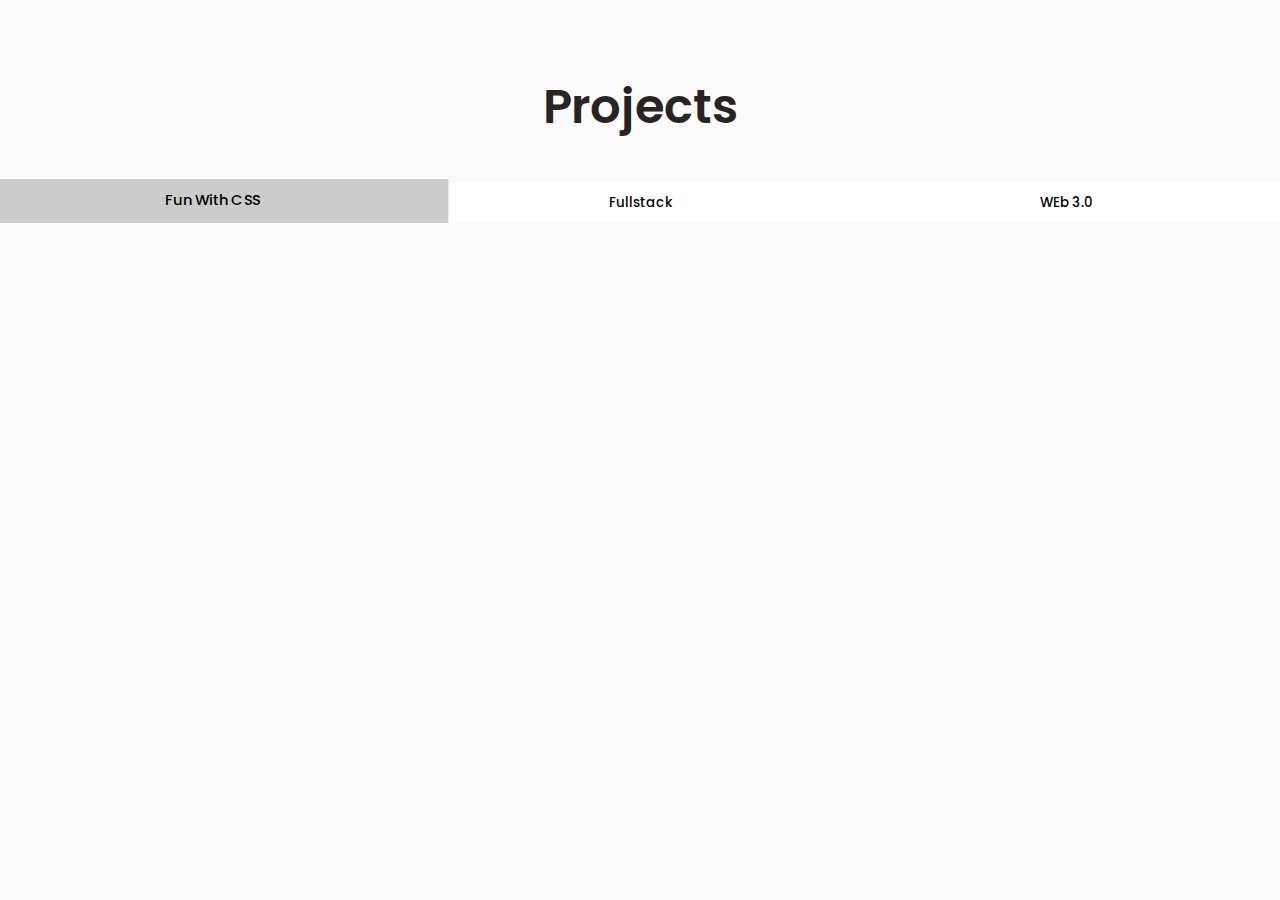
<file: 5434-project.html>
<!DOCTYPE html>
<html lang="en">
<head>
  <meta charset="UTF-8">
  <meta name="viewport" content="width=device-width, initial-scale=1.0">
  <title>Projects</title>
  <link rel="stylesheet" href="./assets/css/project.css">
  <link rel="stylesheet" href="./assets/css/responsive.css">
  <link rel="icon" href="./assets/img/logo.png" type="image/png">
  <link rel="stylesheet" href="https://unicons.iconscout.com/release/v4.0.0/css/line.css">
</head>
<script src="https://ajax.googleapis.com/ajax/libs/jquery/3.7.1/jquery.min.js"></script>

<body>
  <header>
    <div class="container">
      <div>
        <span class=" button--flex button--small button--link projects_button">
          <i class="uil uil-arrow-left button_icon" style="font-size: 2rem;"></i>
      </span>
      </div>
      <div>
        <h2 class="rubik-doodle">Projects</h2>
      </div>
    </div>
  </header>
  <div class="tab-buttons">
    <button class="tab-button active-tab-button" onclick="toggleTab(0)">Fun with CSS</button>
    <button class="tab-button" onclick="toggleTab(1)">Fullstack</button>
    <button class="tab-button" onclick="toggleTab(2)">WEb 3.0</button>
</div>
<div class="tab" id="css">
  <section class="cards-wrapper css"></section>

</div>
<div class="tab" id="FullStack">
  <section class="cards-wrapper fullStack"></section>

</div>
<div class="tab" id="web3">
  <section class="cards-wrapper web3"></section>

</div>

  
  
  <script>
//     // Declare projects array to store project data
//     const projects = [
//       {
//         id: 1,
//         num: '01',
//         title: 'Squid Game Loaders',
//         link: 'https://codewithfaraz.com/content/16/amazing-pure-css-squid-game-loaders-using-html-and-css',
//         image: 'https://codewithfaraz.com/img/squid-game-loader.png',
//         date: '',
//         tags: ['CSS']
//       },
//       {
//         id: 2,
//         num: '02',
//         title: 'Glowing Pulse Search Bar',
//         description: 'Loaders are one of the classic components used to create an attractive website…',
//         link: 'https://codewithfaraz.com/content/2/glowing-pulse-search-bar-using-html-and-pure-css',
//         image: 'https://codewithfaraz.com/img/glowing.png',
//         date: '13 July 2022',
//         tags: ['CSS']
//       },
//       {
//         id: 3,
//         num: '03',
//         title: 'Digital Clock',
//         link: 'https://codewithfaraz.com/content/1/create-a-digital-clock-using-html-css-and-javascript',
//         image: 'https://codewithfaraz.com/img/digitalclock.png',
//         date: '12 July 2022',
//         tags: ['CSS']
//       },
//       {
//         id: 4,
//         num: '03',
//         title: 'Digital Clock',
//         link: 'https://codewithfaraz.com/content/1/create-a-digital-clock-using-html-css-and-javascript',
//         image: 'https://codewithfaraz.com/img/digitalclock.png',
//         date: '12 July 2022',
//         tags: ['CSS'],
//         git: 'https://codewithfaraz.com/img/digitalclock.png',
//         git1:"GIT"
//       }
//     ];

//     // Function to create HTML structure for a project card
//     const createProjectCard = (project) => {
//       return `
//         <div class="card-grid-space">
          
//           <a class="card" href="${project.link}" style="--bg-img: url('${project.image}')">
//             <div>
//               <h1>${project.title}</h1>
//               <p>${project.description}</p>
//               <div class="date">${project.date}</div>
              
//               <div class="tags">
//                 ${project.tags.map(tag => `<div class="tag">${tag}</div>`).join('')}
//               </div>
//             </div>
//           </a>
//           <a  href="${project.git}" target="_blank" class="button button--flex button--small git_button">Git<i class="uil uil-arrow-right button_icon"></i></a>

//         </div>
//       `;
//     };

//     // Function to render project cards
//     const renderProjectCards = () => {
//       const cardsWrapper = document.querySelector('.cards-wrapper');
//       projects.forEach(project => {
//         const cardHtml = createProjectCard(project);
//         cardsWrapper.innerHTML += cardHtml;
//       });
//     };

//     // Call the function to render project cards
//     renderProjectCards();


//     function toggleTab(tabIndex) {
//   let tabs = document.getElementsByClassName("tab");

//   for (let i = 0; i < tabs.length; i++) {
//       tabs[i].style.display = "none";
//   }
//   tabs[tabIndex].style.display = "block";

//   // Remove the 'active-tab-button' class from all buttons
//   let buttons = document.getElementsByClassName("tab-button");
//   for (let i = 0; i < buttons.length; i++) {
//       buttons[i].classList.remove("active-tab-button");
//   }

//   // Add the 'active-tab-button' class to the clicked button
//   buttons[tabIndex].classList.add("active-tab-button");
// }

//toggleTab(0);

//  </script>

<script type="text/javascript" src="./assets/js/project.js"></script>
<script type="text/javascript" src="./assets/js/json.js"></script>

</body>
</html>
</file>
<file: assets/css/styles.css>
/*==================== GOOGLE FONTS ====================*/
@import url("https://fonts.googleapis.com/css2?family=Poppins:wght@400;500;600&display=swap");

/*==================== VARIABLES CSS ====================*/
:root {
  --header-height: 3rem;

  /*========== Colors ==========*/
  /* Change favorite color */
  /* --hue-color: 174; */
  --hue-color: 0;
  /*Purple 250 - Green 142 - Blue 230 - Pink 340*/

  /* HSL color mode */
  --first-color: hsl(var(--hue-color), 0%, 33%);
  /* --first-color: hsl(var(--hue-color), 69%, 61%); */
  --first-color-second: hsl(var(--hue-color), 0%, 34%);
  --first-color-alt: hsl(var(--hue-color), 0%, 13%);
  --first-color-lighter: hsl(var(--hue-color), 0%, 53%);
  --title-color: hsl(var(--hue-color), 8%, 15%);
  --text-color: hsl(var(--hue-color), 8%, 45%);
  --text-color-light: hsl(var(--hue-color), 8%, 65%);
  --input-color: hsl(var(--hue-color), 0%, 92%);
  --body-color: hsl(var(--hue-color), 60%, 99%);
  --container-color: #fff;
  --scroll-bar-color: hsl(var(--hue-color), 12%, 90%);
  --scroll-thumb-color: hsl(var(--hue-color), 12%, 80%);
  --skill-color-alt: hsl(var(--hue-color), 0%, 13%);
  

  /*========== Font and typography ==========*/
  --body-font: "Poppins", sans-serif;

  /* .5rem = 8px, 1rem = 16px, 1.5rem = 24px ... */
  --big-font-size: 2rem;
  --h1-font-size: 1.5rem;
  --h2-font-size: 1.25rem;
  --h3-font-size: 1.125rem;
  --normal-font-size: 0.938rem;
  --small-font-size: 0.813rem;
  --smaller-font-size: 0.75rem;

  /*========== Font weight ==========*/
  --font-medium: 500;
  --font-semi-bold: 600;

  /*========== Margin Bottom ==========*/
  /* .25rem = 4px, .5rem = 8px, .75rem = 12px ... */
  --mb-0-25: 0.25rem;
  --mb-0-5: 0.5rem;
  --mb-0-75: 0.75rem;
  --mb-1: 1rem;
  --mb-1-5: 1.5rem;
  --mb-2: 2rem;
  --mb-2-5: 2.5rem;
  --mb-3: 3rem;

  /*========== z index ==========*/
  --z-tooltip: 10;
  --z-fixed: 100;
  --z-modal: 1000;
}



/*========== Variables Dark theme ==========*/
body.dark-theme {
  /* HSL color mode */
  --first-color-second: hsl(var(--hue-color), 30%, 8%);
  --title-color: hsl(var(--hue-color), 8%, 95%);
  --text-color: hsl(var(--hue-color), 8%, 75%);
  --input-color: hsl(var(--hue-color), 29%, 16%);
  --body-color: hsl(var(--hue-color), 28%, 12%);
  --container-color: hsl(var(--hue-color), 0%, 72%);
  --scroll-bar-color: hsl(var(--hue-color), 12%, 48%);
  --scroll-thumb-color: hsl(var(--hue-color), 12%, 36%);
  --skill-color-alt: hsl(var(--hue-color), 8%, 95%);
}

/*========== Button Dark/Light ==========*/
.nav_btns {
  display: flex;
  align-items: center;
}

.change-theme {
  font-size: 1.25rem;
  color: var(--title-color);
  margin-right: var(--mb-1);
  cursor: pointer;
}

.change-theme:hover {
  color: var(--first-color);
}

/*==================== BASE ====================*/
* {
  box-sizing: border-box;
  padding: 0;
  margin: 0;
}

html {
  scroll-behavior: smooth;
}

body {
  margin: 0 0 var(--header-height) 0;
  font-family: var(--body-font);
  font-size: var(--normal-font-size);
  background-color: var(--body-color);
  color: var(--text-color);
}

h1,
h2,
h3,
h4 {
  color: var(--title-color);
  font-weight: var(--font-semi-bold);
}

ul {
  list-style: none;
}

a {
  text-decoration: none;
}

img {
  max-width: 100%;
  height: auto;
}

/*==================== REUSABLE CSS CLASSES ====================*/
.section {
  padding: 2rem 0 4rem;
}

.section_title {
  font-size: var(--h1-font-size);
  color: var(--title-color);
}

.section_subtitle {
  display: block;
  font-size: var(--small-font-size);
  margin-bottom: var(--mb-3);
}

.section_title,
.section_subtitle {
  text-align: center;
}

/*==================== LAYOUT ====================*/
.container {
  max-width: 768px;
  margin-left: var(--mb-1-5);
  margin-right: var(--mb-1-5);
}

.grid {
  display: grid;
  gap: 1.5rem;
}

.header {
  width: 100%;
  position: fixed;
  bottom: 0;
  left: 0;
  z-index: var(--z-fixed);
  background-color: var(--body-color);
}

/*==================== NAV ====================*/
.nav {
  max-width: 968px;
  height: var(--header-height);
  display: flex;
  justify-content: space-between;
  align-items: center;
}

.nav_logo,
.nav_toggle {
  color: var(--title-color);
  font-weight: var(--font-medium);
}

.nav_logo:hover {
  color: var(--first-color);
}

.nav_toggle {
  font-size: 1.1rem;
  cursor: pointer;
}

.nav_toggle:hover {
  color: var(--first-color);
}

.nav_list {
  grid-template-columns: repeat(3, 1fr);
  gap: 2rem;
}

.nav_link {
  display: flex;
  flex-direction: column;
  align-items: center;
  font-size: var(--small-font-size);
  color: var(--title-color);
  font-weight: var(--font-medium);
}

.nav_link:hover {
  color: var(--first-color);
}

.nav_icon {
  font-size: 1.2rem;
}

.nav_close {
  position: absolute;
  right: 1.3rem;
  bottom: 0.5rem;
  font-size: 1.5rem;
  cursor: pointer;
  color: var(--first-color);
}

.nav_close:hover {
  color: var(--first-color-alt);
}

/* show menu */
.show-menu {
  bottom: 0 !important;
}

/* Active link */
.active-link {
  color: var(--first-color);
}

/* Change background header */
.scroll-header {
  box-shadow: 0 -1px 4px rgba(0, 0, 0, 0.15);
}

/*==================== HOME ====================*/
.home_container {
  gap: 1rem;
}

.home_content {
  grid-template-columns: 0.5fr 3fr;
  padding-top: 3.5rem;
  align-items: center;
}

.home_social {
  display: grid;
  grid-template-columns: max-content;
  row-gap: 1rem;
}

.home_social-icon {
  font-size: 1.25rem;
  color: var(--first-color);
}

.home_social-icon:hover {
  color: var(--first-color-alt);
}

.home_blob {
  width: 200px;
  fill: var(--first-color);
}

.home_blob-img {
  width: 170px;
}

.home_data {
  grid-column: 1/3;
}

.home_title {
  /* font-size: var(--big-font-size); */
  font-size: 2.5rem;
}

.home_subtitle {
  font-size: var(--h3-font-size);
  color: var(--text-color);
  font-weight: var(--font-medium);
  margin-bottom: var(--mb-0-75);
}

.home_discription {
  margin-bottom: var(--mb-2);
}

.home_scroll {
  display: none;
}

.home_scroll-button {
  color: var(--first-color);
  transition: 0.3s;
}

.home_scroll-button:hover {
  transform: translateY(0.25rem);
}

.home_scroll-mouse {
  font-size: 2rem;
}

.home_scroll-name {
  font-size: var(--small-font-size);
  color: var(--title-color);
  font-weight: var(--font-medium);
  margin-right: var(--mb-0-25);
}

.home_scroll-arrow {
  font-size: 1.25rem;
}

/*==================== BUTTONS ====================*/
.button {
  display: inline-block;
  background-color: var(--first-color);
  color: #fff;
  padding: 1rem;
  border-radius: 0.5rem;
  font-weight: var(--font-medium);
}

.button:hover {
  background-color: var(--first-color-alt);
}

.button_icon {
  font-size: 1.25rem;
  margin-left: var(--mb-0-5);
  transition: 0.3s;
}

.button--white {
  background-color: #fff;
  color: var(--first-color);
}

.button--white:hover {
  background-color: #fff;
}

.button--flex {
  display: inline-flex;
  align-items: center;
}

.button--small {
  padding: 0.75rem 1rem;
}

.button--link {
  padding: 0;
  background-color: transparent;
  color: var(--first-color);
}

.button--link:hover {
  background-color: transparent;
  color: var(--first-color-alt);
}

/*==================== ABOUT ====================*/
.about_img {
  width: 200px;
  border-radius: 0.5rem;
  justify-self: center;
  align-self: center;
}

.about_description {
  text-align: center;
  margin-bottom: var(--mb-2-5);
}

.about_info {
  display: flex;
  justify-content: space-evenly;
  margin-bottom: var(--mb-2-5);
}

.about_info-title {
  font-size: var(--h2-font-size);
  font-weight: var(--font-semi-bold);
  color: var(--title-color);
}

.about_info-name {
  font-size: var(--smaller-font-size);
}

.about_info-title,
.about_info-name {
  display: block;
  text-align: center;
}

.about_buttons {
  display: flex;
  justify-content: center;
}


/*==================== SKILLS ====================*/

.grid-container {
  display: grid;
  grid-template-columns: auto auto auto auto auto;
  /* gap: 10px; */
  /* background-color: #2196F3; */
  padding: 10px;
  width: 50%;
}

.grid-container > div {
  /* background-color: rgba(255, 255, 255, 0.8); */
  text-align: center;
  /* padding: 20px 0; */
  font-size: 50px;
}

.grid-container > div > svg   {
 /* // font-size: 45px; */
  fill:  var(--text-color);
}

.grid-container > div > i:hover   {
  font-size: 45px;
  color: var(--skill-color-alt);
  transition: 0.3s;
}

.grid-container > div > svg:hover   {
  width: 45px;
  height: 45px;
  fill: var(--skill-color-alt);
  transition: 0.3s;
  
}

svg:hover{
  fill: red;

}


.grid-container > div > p  {
  font-size: 15px;
}

.skills_container {
  row-gap: 0;
}

.skills_header {
  display: flex;
  align-items: center;
  margin-bottom: var(--mb-2-5);
  cursor: pointer;
}




/*==================== QUALIFICATION ====================*/
.qualification_tabs {
  display: flex;
  justify-content: space-evenly;
  margin-bottom: var(--mb-2);
}

.qualification_button {
  font-size: var(--h3-font-size);
  font-weight: var(--font-medium);
  cursor: pointer;
}

.qualification_button:hover {
  color: var(--first-color);
}

.qualification_icon {
  font-size: 1.8rem;
  margin-right: var(--mb-0-25);
}

.qualification_data {
  display: grid;
  grid-template-columns: 1fr max-content 1fr;
  column-gap: 1.5rem;
}

.qualification_title {
  font-size: var(--normal-font-size);
  font-weight: var(--font-medium);
}

.qualification_subtitle {
  display: inline-block;
  font-size: var(--small-font-size);
  margin-bottom: var(--mb-1);
}

.qualification_calendar {
  font-size: var(--smaller-font-size);
  color: var(--text-color-light);
}

.qualification_rounder {
  display: inline-block;
  width: 13px;
  height: 13px;
  background-color: var(--first-color);
  border-radius: 50%;
}

.qualification_line {
  display: block;
  width: 1px;
  height: 100%;
  background-color: var(--first-color);
  transform: translate(6px, -7px);
}

.qualification [data-content] {
  display: none;
}

.qualification_active[data-content] {
  display: block;
}

.qualification_button.qualification_active {
  color: var(--first-color);
}

/*==================== projects ====================*/

.uil-blockchain{
  
}
.projects_container {
  gap: 1.5rem;
  grid-template-columns: repeat(2, 1fr);
}

.projects_content {
  position: relative;
  background-color: var(--container-color);
  padding: 3.5rem 0.5rem 1.25rem 1.5rem;
  border-radius: 0.25rem;
  /* box-shadow: 0 2px 4px rgba(0, 0, 0, 0.15); */
  box-shadow: 0 2px 4px rgb(0 0 0 / 34%);
  transition: 0.3s;
}

.projects_content:hover {
  box-shadow: 0 4px 8px rgba(0, 0, 0, 0.15);
}

.projects_icon {
  display: block;
  font-size: 1.5rem;
  color: var(--first-color);
  margin-bottom: var(--mb-1);
}

.projects_title {
  font-size: var(--h3-font-size);
  margin-bottom: var(--mb-1);
  font-weight: var(--font-medium);
}

.projects_button {
  cursor: pointer;
  font-size: var(--small-font-size);
}

.projects_button:hover .button_icon {
  transform: translateX(0.25rem);
}

.projects_modal {
  position: fixed;
  top: 0;
  left: 0;
  right: 0;
  bottom: 0;
  background-color: rgba(0, 0, 0, 0.5);
  display: flex;
  align-items: center;
  justify-content: center;
  padding: 0 1rem;
  z-index: var(--z-modal);
  opacity: 0;
  visibility: hidden;
  transition: 0.3s;
}

.projects_modal-content {
  position: relative;
  background-color: var(--container-color);
  padding: 1.5rem;
  border-radius: 0.5rem;
}

.projects_modal-projects {
  row-gap: 1rem;
}

.projects_modal-project {
  display: flex;
}

.projects_modal-title {
  font-size: var(--h3-font-size);
  font-weight: var(--font-medium);
  margin-bottom: var(--mb-1-5);
}

.projects_modal-close {
  position: absolute;
  top: 1rem;
  right: 1rem;
  font-size: 1.5rem;
  color: var(--first-color);
  cursor: pointer;
}

.projects_modal-icon {
  color: var(--first-color);
  margin-right: var(--mb-0-25);
}

/* Active Modal */
.active-modal {
  opacity: 1;
  visibility: visible;
}

/*==================== PORTFOLIO ====================*/
.portfolio_container {
  overflow: initial;
}

.portfolio_content {
  padding: 0 1.5rem;
}

.portfolio_img {
  width: 265px;
  border-radius: 0.5rem;
  justify-self: center;
}

.portfolio_title {
  font-size: var(--h3-font-size);
  margin-bottom: var(--mb-0-5);
}

.portfolio_description {
  margin-bottom: var(--mb-0-75);
}

.portfolio_button:hover .button_icon {
  transform: translateX(0.25rem);
}

.swiper-button-prev::after,
.swiper-button-next::after {
  content: "";
}

.swiper-portfolio-icon {
  font-size: 2rem;
  color: var(--first-color);
}

.swiper-button-prev {
  left: -0.5rem;
}

.swiper-button-next {
  right: -0.5rem;
}

.swiper-container-horizontal>.swiper-pagination-bullets {
  bottom: -2.5rem;
}

.swiper-pagination-bullet-active {
  background-color: var(--first-color);
}

.swiper-button-prev,
.swiper-button-next,
.swiper-pagination-bullet {
  outline: none;
}

/*==================== PROJECT IN MIND ====================*/
.project {
  text-align: center;
}

.project_bg {
  background-color: var(--first-color-second);
  padding-top: 3rem;
}

.project_title {
  font-size: var(--h2-font-size);
  margin-bottom: var(--mb-0-75);
}

.project_description {
  margin-bottom: var(--mb-1-5);
}

.project_title,
.project_description {
  color: #fff;
}

.project_img {
  width: 232px;
  justify-self: center;
}

/*==================== TESTIMONIAL ====================*/
.testimonial_data,
.testimonial_header {
  display: flex;
}

.testimonial_data {
  justify-content: space-between;
  margin-bottom: var(--mb-1);
}

.testimonial_img {
  width: 60px;
  height: 60px;
  border-radius: 50%;
  margin-right: var(--mb-0-75);
}

.testimonial_name {
  font-size: var(--h3-font-size);
  font-weight: var(--font-medium);
}

.testimonial_client {
  font-size: var(--small-font-size);
  color: var(--text-color-light);
}

.testimonial_description {
  margin-bottom: var(--mb-2-5);
}

.testimonial_icon-star {
  color: var(--first-color);
}

.swiper-container .swiper-pagination-testimonial {
  bottom: 0;
}

/*==================== CONTACT ME ====================*/
.contact_container {
  row-gap: 3rem;
}

.contact_information {
  display: flex;
  margin-bottom: var(--mb-2);
}

.contact_icon {
  font-size: 2rem;
  color: var(--first-color);
  margin-bottom: var(--mb-0-75);
}

.contact_title {
  tab-size: var(--h3-font-size);
  font-weight: var(--font-medium);
}

.contact_subtitle {
  font-size: var(--small-font-size);
  color: var(--text-color-light);
}

.contact_content {
  background-color: var(--input-color);
  border-radius: 0.5rem;
  padding: 0.75rem 1rem 0.25rem;
}

.contact_content>textarea {
  resize: vertical;
}

.contact_label {
  font-size: var(--smaller-font-size);
  color: var(--title-color);
}

.contact_input {
  width: 100%;
  background-color: var(--input-color);
  color: var(--text-color);
  font-family: var(--body-font);
  font-size: var(--normal-font-size);
  border: none;
  outline: none;
  padding: 0.25rem 0.5rem 0.5rem 0;
}

/*==================== FOOTER ====================*/
.footer_container {
  row-gap: 3.5rem;
}

.footer_bg {
  background-color: var(--first-color-second);
  padding: 2rem 0 3rem;
}

.footer_title {
  font-size: var(--h1-font-size);
  margin-bottom: var(--mb-0-25);
}

.footer_subtitle {
  font-size: var(--small-font-size);
}

.footer_links {
  display: flex;
  flex-direction: column;
  row-gap: 1.5rem;
}

.footer_links:hover {
  color: var(--first-color-lighter);
}

.footer_social {
  font-size: 1.25rem;
  margin-right: var(--mb-1-5);
}

.footer_social:hover {
  color: var(--first-color-lighter);
}

.footer_copy {
  font-size: var(--smaller-font-size);
  text-align: center;
  color: var(--text-color-light);
  margin-top: var(--mb-3);
}

.footer_title,
.footer_subtitle,
.footer_link,
.footer_social {
  color: #fff;
}

/*========== SCROLL UP ==========*/
.scrollup {
  position: fixed;
  right: 1rem;
  bottom: -20%;
  background-color: var(--first-color);
  opacity: 0.8;
  padding: 0 0.3rem;
  border-radius: 0.4rem;
  z-index: var(--z-tooltip);
  transition: 0.4s;
  border: 1px solid white;
}

.scrollup:hover {
  background-color: var(--first-color-alt);
}

.scrollup_icon {
  font-size: 1.5rem;
  color: #fff;
}

/* Show scroll */
.show-scroll {
  bottom: 5rem;
}

/*========== SCROLL BAR ==========*/
::-webkit-scrollbar {
  width: 0.6rem;
  background-color: var(--scroll-bar-color);
  border-radius: 0.5rem;
}

::-webkit-scrollbar-thumb {
  background-color: var(--scroll-thumb-color);
  border-radius: 0.5rem;
}

::-webkit-scrollbar-thumb:hover {
  background-color: var(--text-color-light);
}
</file>
<file: assets/css/responsive.css>
/* Font size for large devices */
@media screen and (min-width: 968px) {
    :root {
        --big-font-size: 3rem;
        --h1-font-size: 2.25rem;
        --h2-font-size: 1.5rem;
        --h3-font-size: 1.25rem;
        --normal-font-size: 1rem;
        --small-font-size: 0.875rem;
        --smaller-font-size: 0.813rem;
    }
}

@media screen and (max-width: 767px) {
    .nav_menu {
        position: fixed;
        bottom: -100%;
        left: 0;
        width: 100%;
        background-color: var(--body-color);
        padding: 2rem 1.5rem 4rem;
        box-shadow: 0 -1px 4px rgba(0, 0, 0, 0.15);
        border-radius: 1.5rem 1.5rem 0 0;
        transition: 0.3s;
    }
}

/*==================== MEDIA QUERIES ====================*/
/* For small devices */
@media screen and (max-width: 350px) {
    .container {
        margin-left: var(--mb-1);
        margin-right: var(--mb-1);
    }

    .nav_menu {
        padding: 2rem 0.25rem 4rem;
    }

    .nav_list {
        column-gap: 0;
    }

    .home_content {
        grid-template-columns: 0.25fr 3fr;
    }

    .home_blob {
        width: 180px;
    }

    .skills_title {
        font-size: var(--normal-font-size);
    }

    .qualification_data {
        gap: 0.5rem;
    }

    .projects_container {
        grid-template-columns: max-content;
        justify-content: center;
    }

    .projects_content {
        padding-right: 3.5rem;
    }

    .projects_modal {
        padding: 0 0.5rem;
    }

    .project_img {
        width: 200px;
    }

    .testimonial_data,
    .testimonial_header {
        flex-direction: column;
        align-items: center;
    }

    .testimonial_img {
        margin-right: 0;
        margin-bottom: var(--mb-0-25);
    }

    .testimonial_data,
    .testimonial_description {
        text-align: center;
    }
}

/* For medium devices */
@media screen and (min-width: 568px) {
    .home_content {
        grid-template-columns: max-content 1fr 1fr;
    }

    .home_data {
        grid-column: initial;
    }

    .home_img {
        order: 1;
        justify-self: center;
    }

    .about_container,
    .skills_container,
    .portfolio_content,
    .project_container,
    .contact_container,
    .footer_container {
        grid-template-columns: repeat(2, 1fr);
    }

    .qualification_sections {
        display: grid;
        grid-template-columns: 0.6fr;
        justify-content: center;
    }
}

@media screen and (min-width: 768px) {
    .container {
        margin-left: auto;
        margin-right: auto;
    }

    body {
        margin: 0;
    }

    .section {
        padding: 6rem 0 2rem;
    }

    .section_subtitle {
        margin-bottom: 4rem;
    }

    .header {
        top: 0;
        bottom: initial;
    }

    .header,
    .main,
    .footer_container {
        padding: 0 1rem;
    }

    .nav {
        height: calc(var(--header-height) + 1.5rem);
        column-gap: 1rem;
    }

    .nav_icon,
    .nav_close,
    .nav_toggle {
        display: none;
    }

    .nav_list {
        display: flex;
        column-gap: 2rem;
    }

    .nav_menu {
        margin-left: auto;
    }

    .change-theme {
        margin: 0;
    }

    .home_container {
        row-gap: 5rem;
    }

    .home_content {
        padding-top: 5.5rem;
        column-gap: 2rem;
    }

    .home_blob {
        width: 270px;
    }

    .home_scroll {
        display: block;
    }

    .home_scroll-button {
        margin-left: 3rem;
    }

    .about_container {
        column-gap: 5rem;
    }

    .about_img {
        width: 350px;
    }

    .about_description {
        text-align: justify;
    }

    .about_info {
        justify-content: space-between;
    }

    .about_buttons {
        justify-content: initial;
    }

    .qualification_tabs {
        justify-content: center;
    }

    .qualification_button {
        margin: 0 var(--mb-1);
    }

    .qualification_sections {
        grid-template-columns: 0.5fr;
    }

    .projects_icon {
        font-size: 2rem;
    }

    .projects_content {
        padding: 6rem 0 2rem 2.5rem;
    }

    .projects_modal-content {
        width: 450px;
    }

    .portfolio_img {
        width: 320px;
    }

    .portfolio_content {
        align-items: center;
    }

    .project {
        text-align: initial;
    }

    .project_bg {
        background: none;
    }

    .project_container {
        background-color: var(--first-color-second);
        border-radius: 1rem;
        padding: 3rem 2.5rem 0;
        grid-template-columns: 1fr max-content;
        column-gap: 3rem;
    }

    .project_data {
        padding-top: 0.8rem;
    }

    .footer_container {
        grid-template-columns: repeat(3, 1fr);
    }

    .footer_bg {
        padding: 3rem 0 3.5rem;
    }

    .footer_links {
        flex-direction: row;
        column-gap: 2rem;
    }

    .footer_social {
        justify-self: flex-end;
    }

    .footer_copy {
        margin-top: 4.5rem;
    }
}

/* For large devices */

@media screen and (min-width: 1024px) {

    .header,
    .main,
    .footer_container {
        padding: 0;
    }

    .home_blob {
        width: 320px;
    }

    .home_social {
        transform: translateX(-6rem);
    }

    .projects_container {
        grid-template-columns: repeat(3, 238px);
    }

    .portfolio_content {
        column-gap: 5rem;
    }

    .swiper-portfolio-icon {
        font-size: 3.5rem;
    }

    .swiper-button-prev {
        left: -3.5rem;
    }

    .swiper-button-next {
        right: -3.5rem;
    }

    .swiper-container-horizontal>.swiper-pagination-bullets {
        bottom: -4.5rem;
    }

    .contact_form {
        width: 460px;
    }

    .contact_inputs {
        grid-template-columns: repeat(2, 1fr);
    }
}


/* MOBILE DEVICES  */
@media (min-width:320px) and (max-width:480px) {
    .home_content {
        padding-top: 0px;
    }

    .home_img {
        display: flex;
        justify-content: center;
    }

    .footer_copy {
        margin-right: 20px;
    }
}

/* TABLET DEVICES  */
@media (min-width:481px) and (max-width:768px) {
    .home_content {
        padding-top: 0px;
    }

    .home_img {
        display: flex;
        justify-content: center;
    }
}

/* LAPTOP DEVICES  */
@media (min-width:769px) and (max-width:1023px) {
    .home_content {
        padding-top: 0px;
    }
}
</file>
<file: assets/css/project.css>
/* @import url('https://fonts.googleapis.com/css?family=Heebo:400,700|Open+Sans:400,700'); */
@import url("https://fonts.googleapis.com/css2?family=Poppins:wght@400;500;600&display=swap");
/* @import url('https://fonts.googleapis.com/css2?family=Rubik+Doodle+Shadow&display=swap'); */


@import url('https://fonts.googleapis.com/css2?family=Rubik+Doodle+Shadow&display=swap');



:root {

  --color: hsl(var(--hue-color), 0%, 33%);
  --transition-time: 0.5s;

  
  --header-height: 3rem;

  /*========== Colors ==========*/
  /* Change favorite color */
  /* --hue-color: 174; */
  --hue-color: 0;
  /*Purple 250 - Green 142 - Blue 230 - Pink 340*/

  /* HSL color mode */
  --first-color: hsl(var(--hue-color), 0%, 33%);
  /* --first-color: hsl(var(--hue-color), 69%, 61%); */
  --first-color-second: hsl(var(--hue-color), 0%, 34%);
  --first-color-alt: hsl(var(--hue-color), 0%, 13%);
  --first-color-lighter: hsl(var(--hue-color), 0%, 53%);
  --title-color: hsl(var(--hue-color), 8%, 15%);
  --text-color: hsl(var(--hue-color), 8%, 45%);
  --text-color-light: hsl(var(--hue-color), 8%, 65%);
  --input-color: hsl(var(--hue-color), 0%, 92%);
  --body-color: hsl(var(--hue-color), 60%, 99%);
  --container-color: #fff;
  --scroll-bar-color: hsl(var(--hue-color), 12%, 90%);
  --scroll-thumb-color: hsl(var(--hue-color), 12%, 80%);
  --skill-color-alt: hsl(var(--hue-color), 0%, 13%);
  

  /*========== Font and typography ==========*/
  --body-font: "Poppins", sans-serif;

  /* .5rem = 8px, 1rem = 16px, 1.5rem = 24px ... */
  --big-font-size: 2rem;
  --h1-font-size: 1.5rem;
  --h2-font-size: 1.25rem;
  --h3-font-size: 1.125rem;
  --normal-font-size: 0.938rem;
  --small-font-size: 0.813rem;
  --smaller-font-size: 0.75rem;

  /*========== Font weight ==========*/
  --font-medium: 500;
  --font-semi-bold: 600;

  /*========== Margin Bottom ==========*/
  /* .25rem = 4px, .5rem = 8px, .75rem = 12px ... */
  --mb-0-25: 0.25rem;
  --mb-0-5: 0.5rem;
  --mb-0-75: 0.75rem;
  --mb-1: 1rem;
  --mb-1-5: 1.5rem;
  --mb-2: 2rem;
  --mb-2-5: 2.5rem;
  --mb-3: 3rem;

  /*========== z index ==========*/
  --z-tooltip: 10;
  --z-fixed: 100;
  --z-modal: 1000;
}

* {
  box-sizing: border-box;
}

body {
  margin: 0;
  min-height: 100vh;
  font-family: "Poppins", sans-serif;
  background: #fafafa;
}


header h2{
    font-family: var(--body-font); 
    font-weight: var(--font-semi-bold);
    font-style: normal;
    text-align: center;
    font-size: 3em;
    color: var(--title-color);
    /* text-shadow: #fafafa; */
}

a {
  color: inherit;
  text-decoration: none;
}

/* =========================================tab css =================================== */
.tab-buttons{
    display: flex;
}

.tab-button{
    background-color: #ffffff;
    border: none;
    padding: 10px 20px;
    cursor: pointer;
    height: 40px;
    width: 80%;
    text-transform: capitalize;
}

.tab-button:hover{
    background-color: #ddd;
}

.tab{
    display: none;
    /* width :70%;
    padding: 20px;
    background-color: #cccccc; */
}
.active-tab-button{
    background-color: #cccccc;
    transform: scale(1.1);
    transform-origin: bottom;
    /* font-weight: 700; */
}

.button--link {
  padding: 0;
  background-color: transparent;
  color: var(--first-color);
}

.button--link:hover {
  background-color: transparent;
  color: var(--first-color-alt);
}
.projects_button {
  cursor: pointer;
}

.projects_button:hover .button_icon {
  transform: translateX(-0.25rem);
}
/* ================================ lay out============================================ */

/* ======================================== card css ================================== */

.cards-wrapper {
  display: grid;
  justify-content: center;
  align-items: center;
  grid-template-columns: 1fr 1fr 1fr;
  grid-gap: 4rem;
  padding: 4rem;
  margin: 0 auto;
  width: max-content;
}

.card {
  font-family: "Poppins", sans-serif;
  --bg-filter-opacity: 0.5;
  background-image: linear-gradient(rgba(0,0,0,var(--bg-filter-opacity)),rgba(0,0,0,var(--bg-filter-opacity))), var(--bg-img);
  height: 400px;
  width: 300px;
  font-size: 1.5em;
  color: white;
  border-radius: 1em;
  padding: 1em;
  /*margin: 2em;*/
  display: flex;
  align-items: flex-end;
  background-size: cover;
  background-position: center;
  box-shadow: 0 0 5em -1em black;
  transition: all, var(--transition-time);
  position: relative;
  overflow: hidden;
  border: 6px solid #ccc;
  text-decoration: none;
}

.card:hover {
  transform: rotate(0);
  height: 430px;
  /* width: 320px; */
}

.card h1 {
  margin: 0;
  font-size: 1.5em;
  line-height: 1.2em;
}

.card p {
  font-size: 0.65em;
  font-family: "Poppins", sans-serif;

  margin-top: 0.5em;
  /* line-height: 2em; */
}

.card .tags {
  display: flex;
}

.card .tags .tag {
  font-size: 0.75em;
  background: rgba(255,255,255,0.5);
  border-radius: 0.3rem;
  padding: 0 0.5em;
  margin-right: 0.5em;
  line-height: 1.5em;
  transition: all, var(--transition-time);
}

.card:hover .tags .tag {
  background: var(--color);
  color: white;
}

.card .date {
  position: absolute;
  top: 0;
  right: 0;
  font-size: 0.75em;
  padding: 1em;
  line-height: 1em;
  opacity: .8;
}

.card:before, .card:after {
  content: '';
  transform: scale(0) ;
  transform-origin: top left;
  border-radius: 50%;
  position: absolute;
  left: -50%;
  top: -50%;
  z-index: -5;
  transition: all, var(--transition-time);
  transition-timing-function: ease-in-out;
}

.card:before {
  background: #ddd;
  width: 250%;
  height: 250%;
}

.card:after {
  background: white;
  width: 200%;
  height: 200%;
}

.card:hover {
  color: var(--color);
}

.card:hover:before, .card:hover:after {
  transform: scale(1);
}

.card-grid-space .num {
  font-size: 3em;
  margin-bottom: 1.2rem;
  margin-left: 1rem;
}

.info {
  font-size: 1.2em;
  display: flex;
  padding: 1em 3em;
  height: 3em;
}

.info img {
  height: 3em;
  margin-right: 0.5em;
}

.info h1 {
  font-size: 1em;
  font-weight: normal;
}
/*
/* MEDIA QUERIES *
@media screen and (max-width: 1285px) {
  .cards-wrapper {
    grid-template-columns: 1fr 1fr;
  }
}

@media screen and (max-width: 900px) {
  .cards-wrapper {
    grid-template-columns: 1fr;
  }
  .info {
    justify-content: center;
  }
  .card-grid-space .num {
    margin-left: 0;
    text-align: center;
  }
}

@media screen and (max-width: 500px) {
  .cards-wrapper {
    padding: 4rem 2rem;
  }
  .card {
    max-width: calc(100vw - 4rem);
  }
}

@media screen and (max-width: 450px) {
  .info {
    display: block;
    text-align: center;
  }
  .info h1 {
    margin: 0;
  }
}
*/
/* ============================= button ========================== */
.button {
    display: inline-block;
    background-color: var(--first-color);
    color: #fff;
    padding: 1rem;
    border-radius: 0.5rem;
    font-weight: var(--font-medium);
  }
  
  .button:hover {
    background-color: var(--first-color-alt);
  }

  .button--flex {
    display: inline-flex;
    align-items: center;
  }

  .button--small {
    padding: 0.1rem 1rem;
    margin: 12px;
  }

  .git_button:hover .button_icon {
    transform: translateX(0.25rem);
  }

  button.tab-button{
    font-family: var(--body-font);
    font-weight: 500;
  }
</file>
